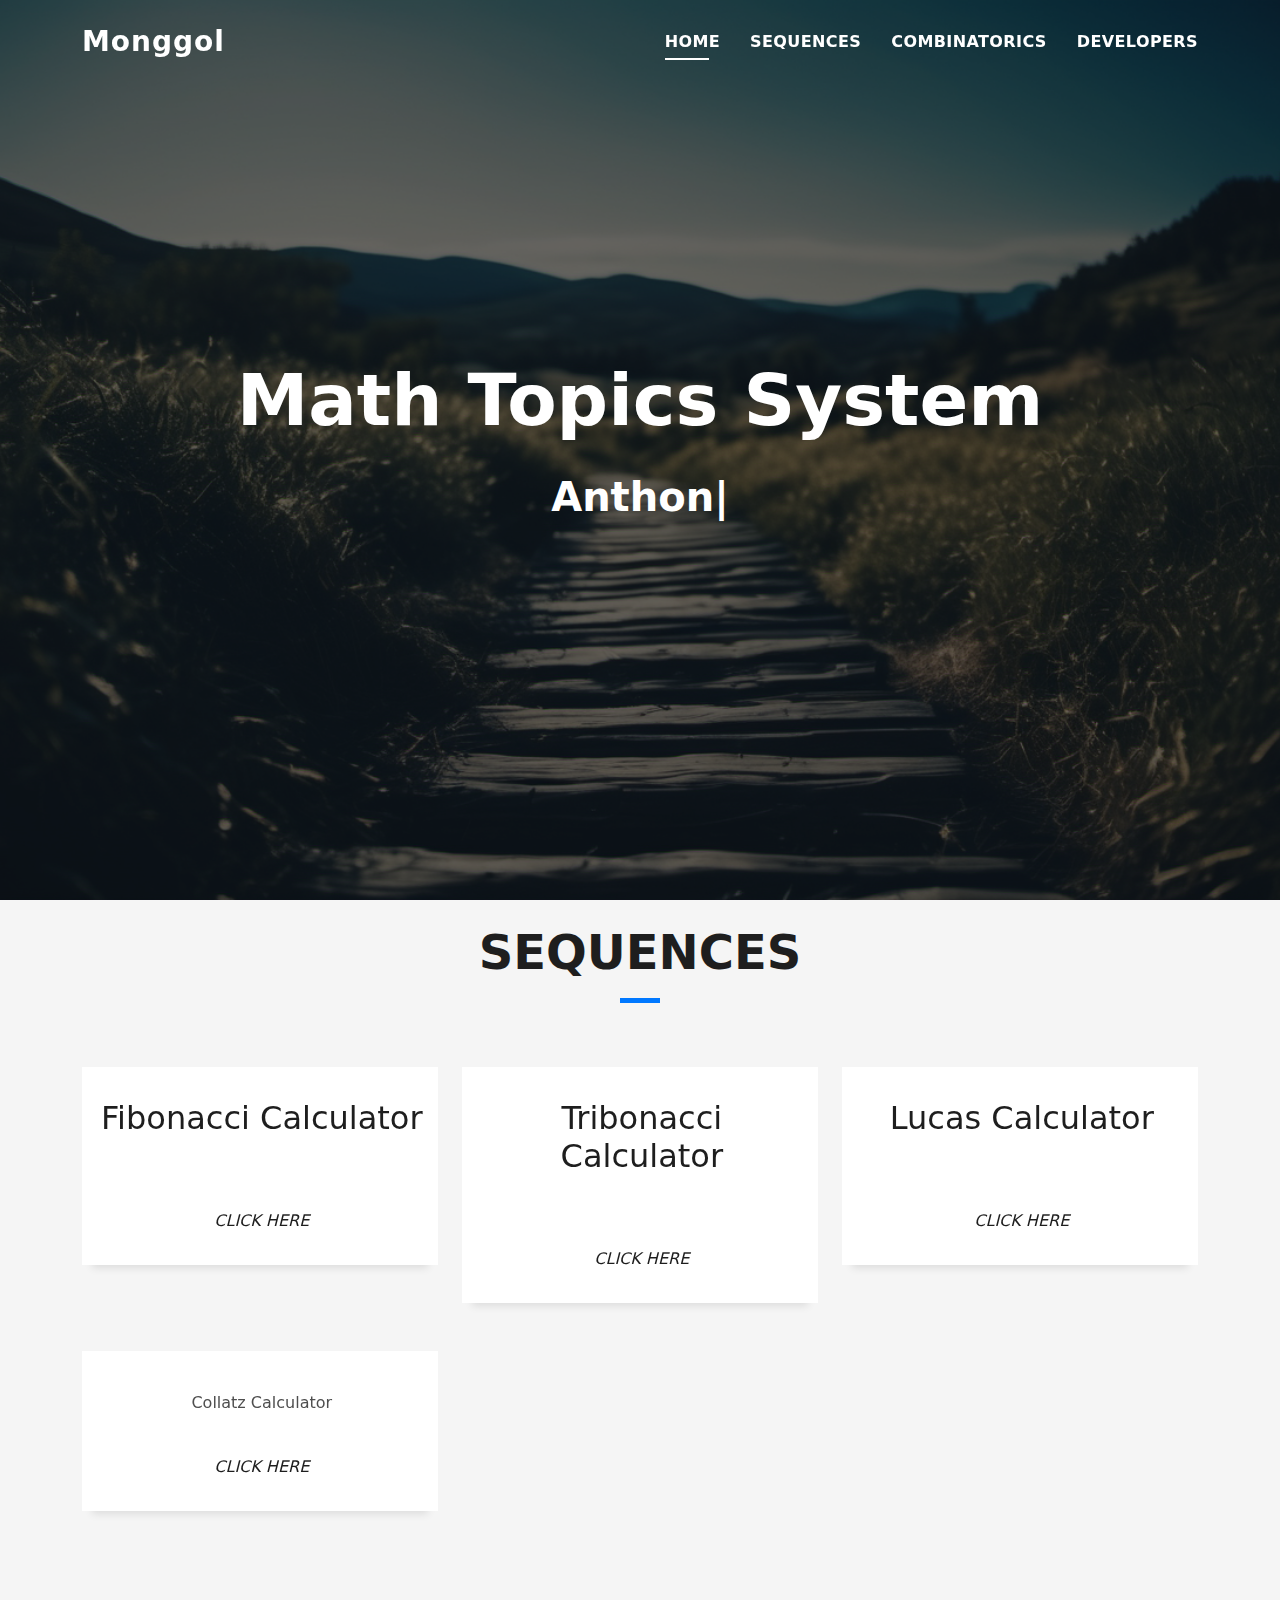
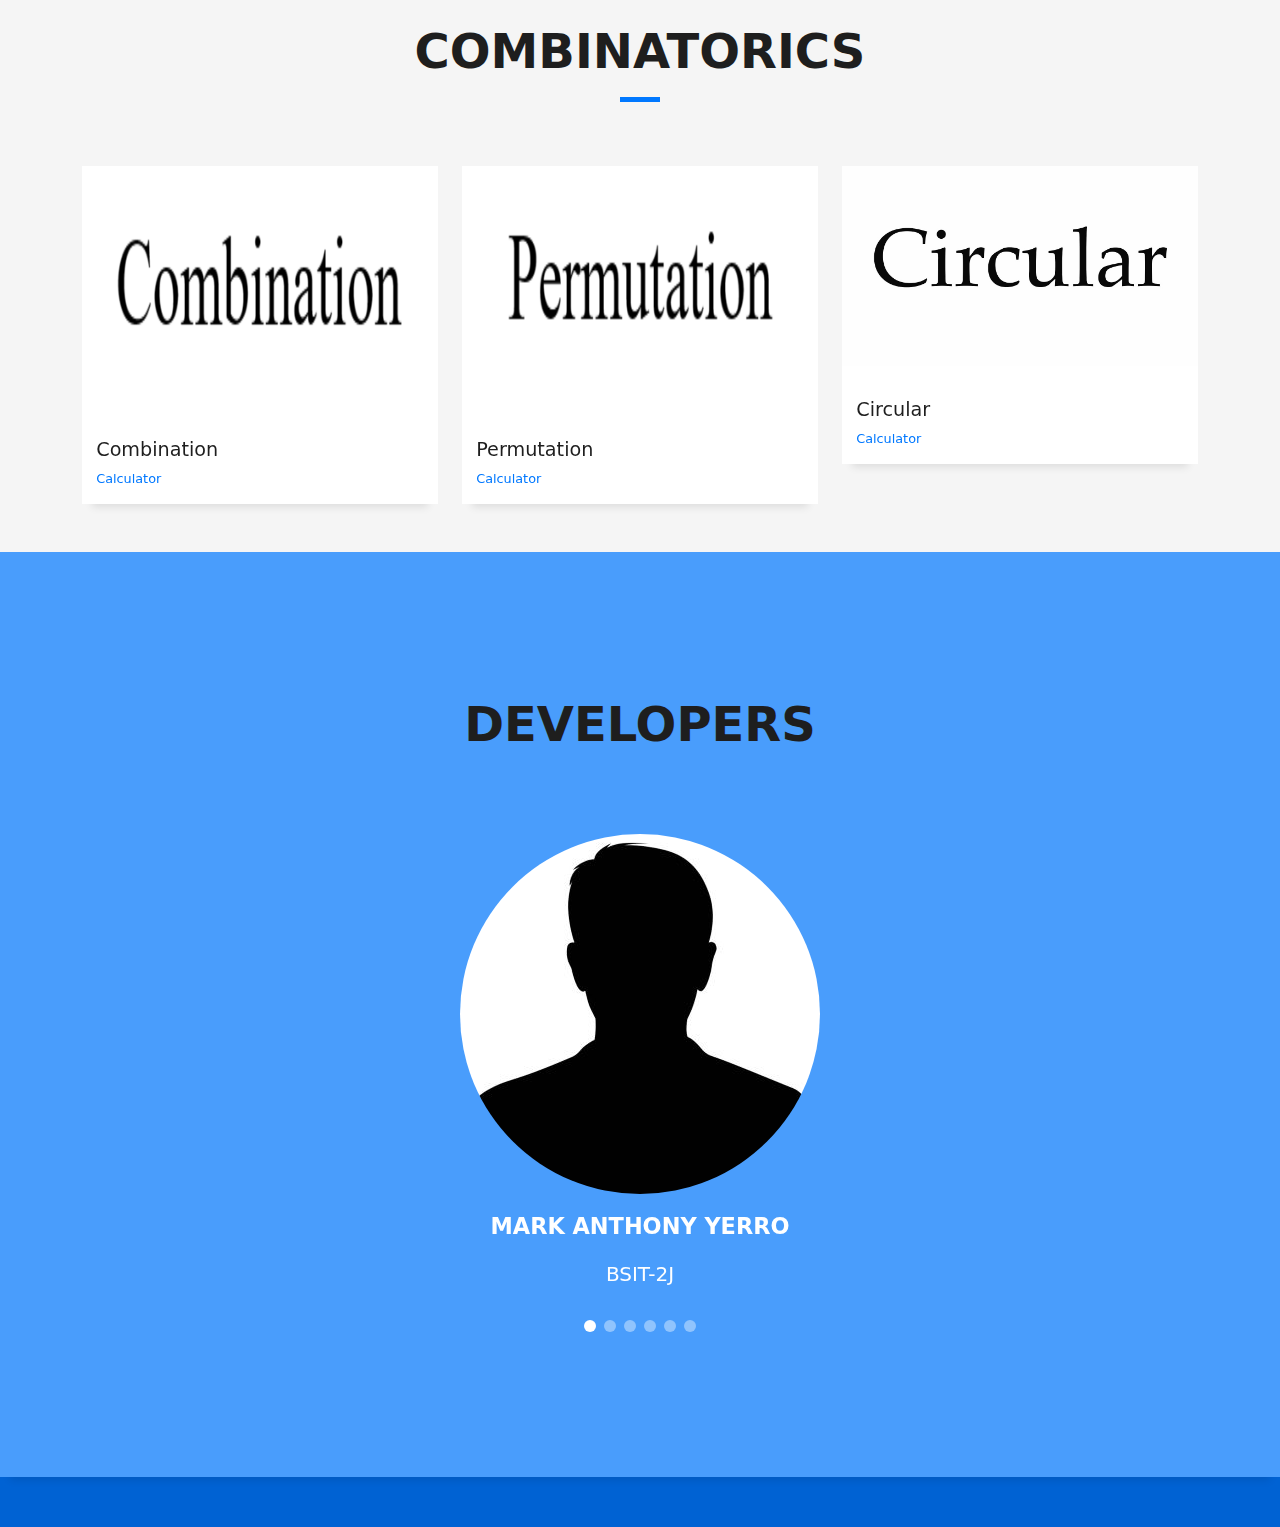
<file: index.html>
<!DOCTYPE html>
<html lang="en">

<head>
  <meta charset="utf-8">
  <meta content="width=device-width, initial-scale=1.0" name="viewport">

  <title>Math Project</title>
  <meta content="" name="description">
  <meta content="" name="keywords">

  <!-- Favicons -->
  <link href="assets/img/favicon.png" rel="icon">
  <link href="assets/img/apple-touch-icon.png" rel="apple-touch-icon">

  <!-- Vendor CSS Files -->
  <link href="assets/vendor/bootstrap/css/bootstrap.min.css" rel="stylesheet">
  <link href="assets/vendor/bootstrap-icons/bootstrap-icons.css" rel="stylesheet">
  <link href="assets/vendor/glightbox/css/glightbox.min.css" rel="stylesheet">
  <link href="assets/vendor/swiper/swiper-bundle.min.css" rel="stylesheet">

  <!-- Template Main CSS File -->
  <link href="assets/css/style.css" rel="stylesheet">

  <!-- =======================================================
  * Template Name: DevFolio
  * Updated: Nov 17 2023 with Bootstrap v5.3.2
  * Template URL: https://bootstrapmade.com/devfolio-bootstrap-portfolio-html-template/
  * Author: BootstrapMade.com
  * License: https://bootstrapmade.com/license/
  ======================================================== -->
</head>

<body>

  <!-- ======= Header ======= -->
  <header id="header" class="fixed-top">
    <div class="container d-flex align-items-center justify-content-between">

      <h1 class="logo"><a href="index.html">Monggol</a></h1>
      <!-- Uncomment below if you prefer to use an image logo -->
      <!-- <a href="index.html" class="logo"><img src="assets/img/logo.png" alt="" class="img-fluid"></a>-->

      <nav id="navbar" class="navbar">
        <ul>
          <li><a class="nav-link scrollto" href="#hero">Home</a></li>
          <li><a class="nav-link scrollto" href="#services">Sequences</a></li>
          <li><a class="nav-link scrollto" href="#work">Combinatorics</a></li>
          <li><a class="nav-link scrollto" href="#contact">Developers</a></li>
        </ul>
        <i class="bi bi-list mobile-nav-toggle"></i>
      </nav><!-- .navbar -->

    </div>
  </header><!-- End Header -->

  <!-- ======= Hero Section ======= -->
  <div id="hero" class="hero route bg-image" style="background-image: url(math/image/source.png)">
    <div class="overlay-itro"></div>
    <div class="hero-content display-table">
      <div class="table-cell">
        <div class="container">
          <!--<p class="display-6 color-d">Hello, world!</p>-->
          <h1 class="hero-title mb-4">Math Topics System</h1>
          <p class="hero-subtitle"><span class="typed" data-typed-items="Anthony, Joebeth, Lenard, Christian, Angelo, Arvin"></span></p>
          <!-- <p class="pt-3"><a class="btn btn-primary btn js-scroll px-4" href="#about" role="button">Learn More</a></p> -->
        </div>
      </div>
    </div>
  </div><!-- End Hero Section -->

  <main id="main">

    <!-- ======= Services Section ======= -->
    <section id="services" class="portfolio-mf pt-4 route">
      <div class="container">
        <div class="row">
          <div class="col-sm-12">
            <div class="title-box text-center">
              <h3 class="title-a">
                Sequences
              </h3>
              <p class="subtitle-a">
                
              </p>
              <div class="line-mf"></div>
            </div>
          </div>
        </div>
        <div class="row">
          <div class="col-md-4">
            <div class="work-box text-center ">
              <div class="work-content">
                <h2 class="s-title">Fibonacci Calculator</h2>
                <p class="s-description text-center">
                  
                  <BR></BR>
                  <a href="math/fibonacci.html" data-gallery="portfolioGallery" class="portfolio-lightbox" id="fib">
                    <div class="work-img">
                      <span><i class="img-fluid">CLICK HERE</i></span> 
                    </div>
                  </a>
                </p>
              </div>
            </div>
          </div>

          <div class="col-md-4">
            <div class="work-box text-center">
              <div class="service-ico">
              </div>
              <div class="work-content">
                <h2 class="s-title">Tribonacci Calculator</h2>
                <p class="s-description text-center">
                  
                  <BR></BR>
                  <a href="math/tribonacci.html" data-gallery="portfolioGallery" class="portfolio-lightbox" id="fib">
                    <div class="work-img">
                      <span><i class="img-fluid">CLICK HERE</i></span> 
                    </div>
                  </a>
                </p>
              </div>
            </div>
          </div>
          <div class="col-md-4">
            <div class="work-box text-center">
              <div class="service-ico">
              </div>
              <div class="work-content">
                <h2 class="s-title">Lucas Calculator</h2>
                <p class="s-description text-center">
                  
                  <BR></BR>
                  <a href="math/lucas.html" data-gallery="portfolioGallery" class="portfolio-lightbox" id="fib">
                    <div class="work-img">
                      <span><i class="img-fluid">CLICK HERE</i></span> 
                    </div>
                  </a>
                </p>
              </div>
            </div>
          </div>
          <div class="col-md-4">
            <div class="work-box text-center" >
              <div class="work-content">
                <h2 class="s-title"></h2>
                <p class="s-description text-center">
                  Collatz Calculator
                  <BR></BR>
                  <a href="math/collatz.html" data-gallery="portfolioGallery" class="portfolio-lightbox" id="fib">
                    <div class="work-img">
                      <span><i class="img-fluid">CLICK HERE</i></span> 
                    </div>
                  </a>
                </p>
              </div>
            </div>
          </div>
        </div>
      </div>
    </section><!-- End Services Section -->


    <!-- ======= Portfolio Section ======= -->
    <section id="work" class="portfolio-mf sect-pt4 route">
      <div class="container">
        <div class="row">
          <div class="col-sm-12">
            <div class="title-box text-center">
              <h3 class="title-a">
                COMBINATORICS
              </h3>
              <p class="subtitle-a">
              </p>
              <div class="line-mf"></div>
            </div>
          </div>
        </div>
        <div class="row">
          <div class="col-md-4">
            <div class="work-box">
              <a href="math/combination.html" data-gallery="portfolioGallery" class="portfolio-lightbox">
                <div class="work-img">
                  <img src="assets/img/recomb.png" alt="" style="height: 240px;" class="img-fluid">
                </div>
              </a>
              <div class="work-content">
                <div class="row">
                  <div class="col-sm-8">
                    <h2 class="w-title">Combination</h2>
                    <div class="w-more">
                      <span class="w-ctegory">Calculator</span>
                    </div>
                  </div>
                </div>
              </div>
            </div>
          </div>
          <div class="col-md-4">
            <div class="work-box">
              <a href="math/permutation.html" data-gallery="portfolioGallery" class="portfolio-lightbox">
                <div class="work-img">
                  <img src="assets/img/permutation.png" alt="" style="height: 240px;" class="img-fluid">
                </div>
              </a>
              <div class="work-content">
                <div class="row">
                  <div class="col-sm-8">
                    <h2 class="w-title">Permutation</h2>
                    <div class="w-more">
                      <span class="w-ctegory">Calculator</span>
                    </div>
                  </div>
                </div>
              </div>
            </div>
          </div>
          <div class="col-md-4">
            <div class="work-box">
              <a href="math/circular.html" data-gallery="portfolioGallery" class="portfolio-lightbox">
                <div class="work-img">
                  <img src="assets/img/circular.jpg" alt="" class="img-fluid">
                </div>
              </a>
              <div class="work-content">
                <div class="row">
                  <div class="col-sm-8">
                    <h2 class="w-title">Circular</h2>
                    <div class="w-more">
                      <span class="w-ctegory">Calculator</span>
                    </div>
                  </div>
                </div>
              </div>
            </div>
          </div>
        </div>
      </div>
    </section><!-- End Portfolio Section -->

    <!-- ======= Testimonials Section ======= -->
    <section id="contact">
    <div class="testimonials paralax-mf bg-image" style="background-image: url(assets/img/overlay-bg.jpg)">
      <div class="overlay-mf"></div>
      <div class="container">
        <div class="row">
            <div class="col-sm-12">
              <div class="title-box text-center">
                <div class="swiper-slide">
                  <div class="testimonial-box">
                    <div class="author-test">
                      <h3 class="title-a">
                        Developers
                      </h3>
                    </div>
                  </div>
                </div>
              </div>
            </div>
          </div>

            <div class="testimonials-slider swiper" data-aos="fade-up" data-aos-delay="100">
              <div class="swiper-wrapper">
                <div class="swiper-slide">
                  <div class="testimonial-box">
                    <div class="author-test">
                      <img src="assets/img/ako.jpg" alt="" class="rounded-circle b-shadow-a">
                      <span class="author">Mark Anthony Yerro</span>
                    </div>
                    <div class="content-test">
                      <p class="description lead">
                        BSIT-2J
                      </p>
                    </div>
                  </div>
                </div><!-- End testimonial item -->

                <div class="swiper-slide">
                  <div class="testimonial-box">
                    <div class="author-test">
                      <img src="assets/img/ako.jpg" alt="" class="rounded-circle b-shadow-a">
                      <span class="author">Joebeth Punongbayan</span>
                    </div>
                    <div class="content-test">
                      <p class="description lead">
                        BSIT-2J
                      </p>
                    </div>
                  </div>
                </div>
                <div class="swiper-slide">
                  <div class="testimonial-box">
                    <div class="author-test">
                      <img src="assets/img/ako.jpg" alt="" class="rounded-circle b-shadow-a">
                      <span class="author">Mark Lenard Ares</span>
                    </div>
                    <div class="content-test">
                      <p class="description lead">
                        BSIT-2J
                      </p>
                    </div>
                  </div>
                </div>
                <div class="swiper-slide">
                  <div class="testimonial-box">
                    <div class="author-test">
                      <img src="assets/img/ako.jpg" alt="" class="rounded-circle b-shadow-a">
                      <span class="author">Christian Dela Cruz</span>
                    </div>
                    <div class="content-test">
                      <p class="description lead">
                        BSIT-2J
                      </p>
                    </div>
                  </div>
                </div>
                <div class="swiper-slide">
                  <div class="testimonial-box">
                    <div class="author-test">
                      <img src="assets/img/ako.jpg" alt="" class="rounded-circle b-shadow-a">
                      <span class="author">Mark Angelo Bautista</span>
                    </div>
                    <div class="content-test">
                      <p class="description lead">
                        BSIT-2J
                      </p>
                    </div>
                  </div>
                </div>
                <div class="swiper-slide">
                  <div class="testimonial-box">
                    <div class="author-test">
                      <img src="assets/img/ako.jpg" alt="" class="rounded-circle b-shadow-a">
                      <span class="author">Arvin John Antonio</span>
                    </div>
                    <div class="content-test">
                      <p class="description lead">
                        BSIT-2J
                      </p>
                    </div>
                  </div>
                </div>
              </div>
              <div class="swiper-pagination"></div>
            </div>
          </div>
        </div>
      </div>
    </div>
    </section><!-- End Testimonials Section -->
  </main><!-- End #main --> 

  <!-- ======= Footer ======= -->
  <footer>
  </footer><!-- End  Footer -->

  <div id="preloader"></div>
  <a href="index.html" class="back-to-top d-flex align-items-center justify-content-center"><i class="bi bi-arrow-up-short"></i></a>

  <!-- Vendor JS Files -->
  <script src="assets/vendor/purecounter/purecounter_vanilla.js"></script>
  <script src="assets/vendor/bootstrap/js/bootstrap.bundle.min.js"></script>
  <script src="assets/vendor/glightbox/js/glightbox.min.js"></script>
  <script src="assets/vendor/swiper/swiper-bundle.min.js"></script>
  <script src="assets/vendor/typed.js/typed.umd.js"></script>
  <script src="assets/vendor/php-email-form/validate.js"></script>

  <!-- Template Main JS File -->
  <script src="assets/js/main.js"></script>

</body>

</html>
</file>
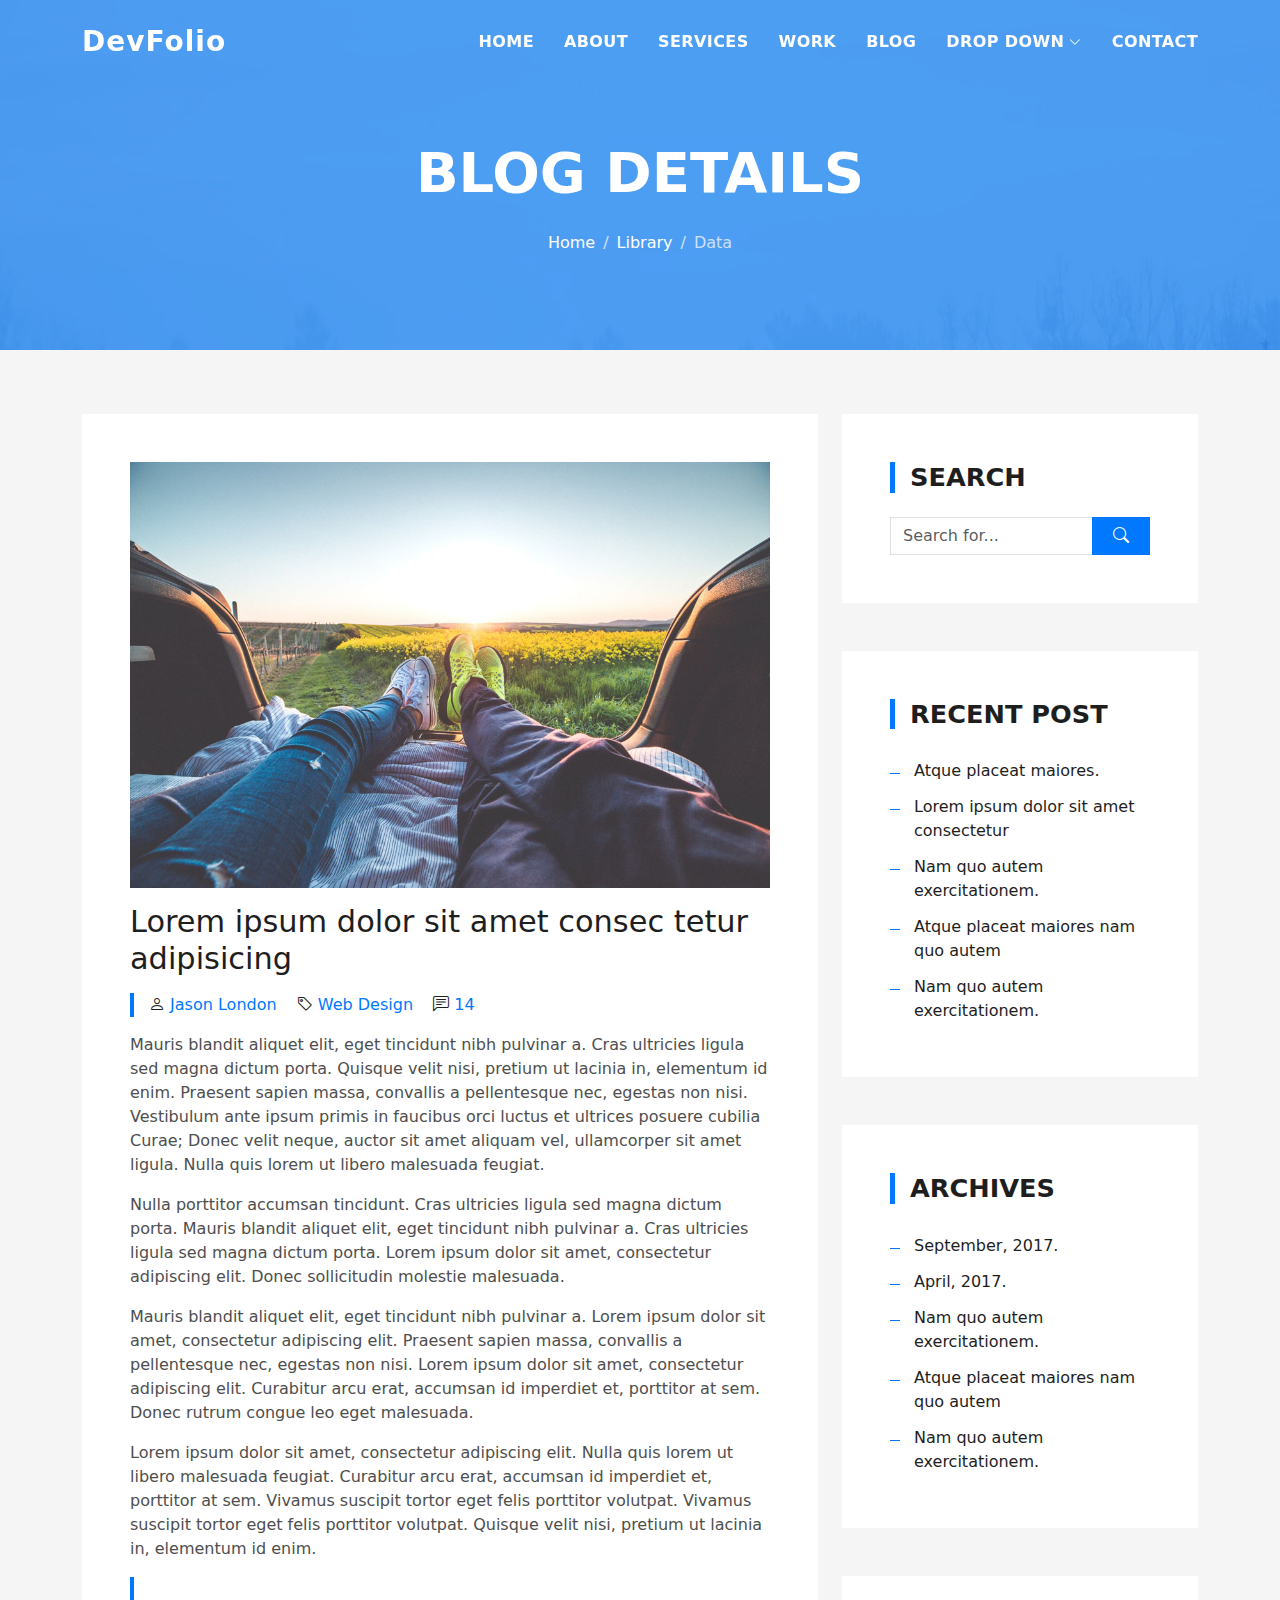
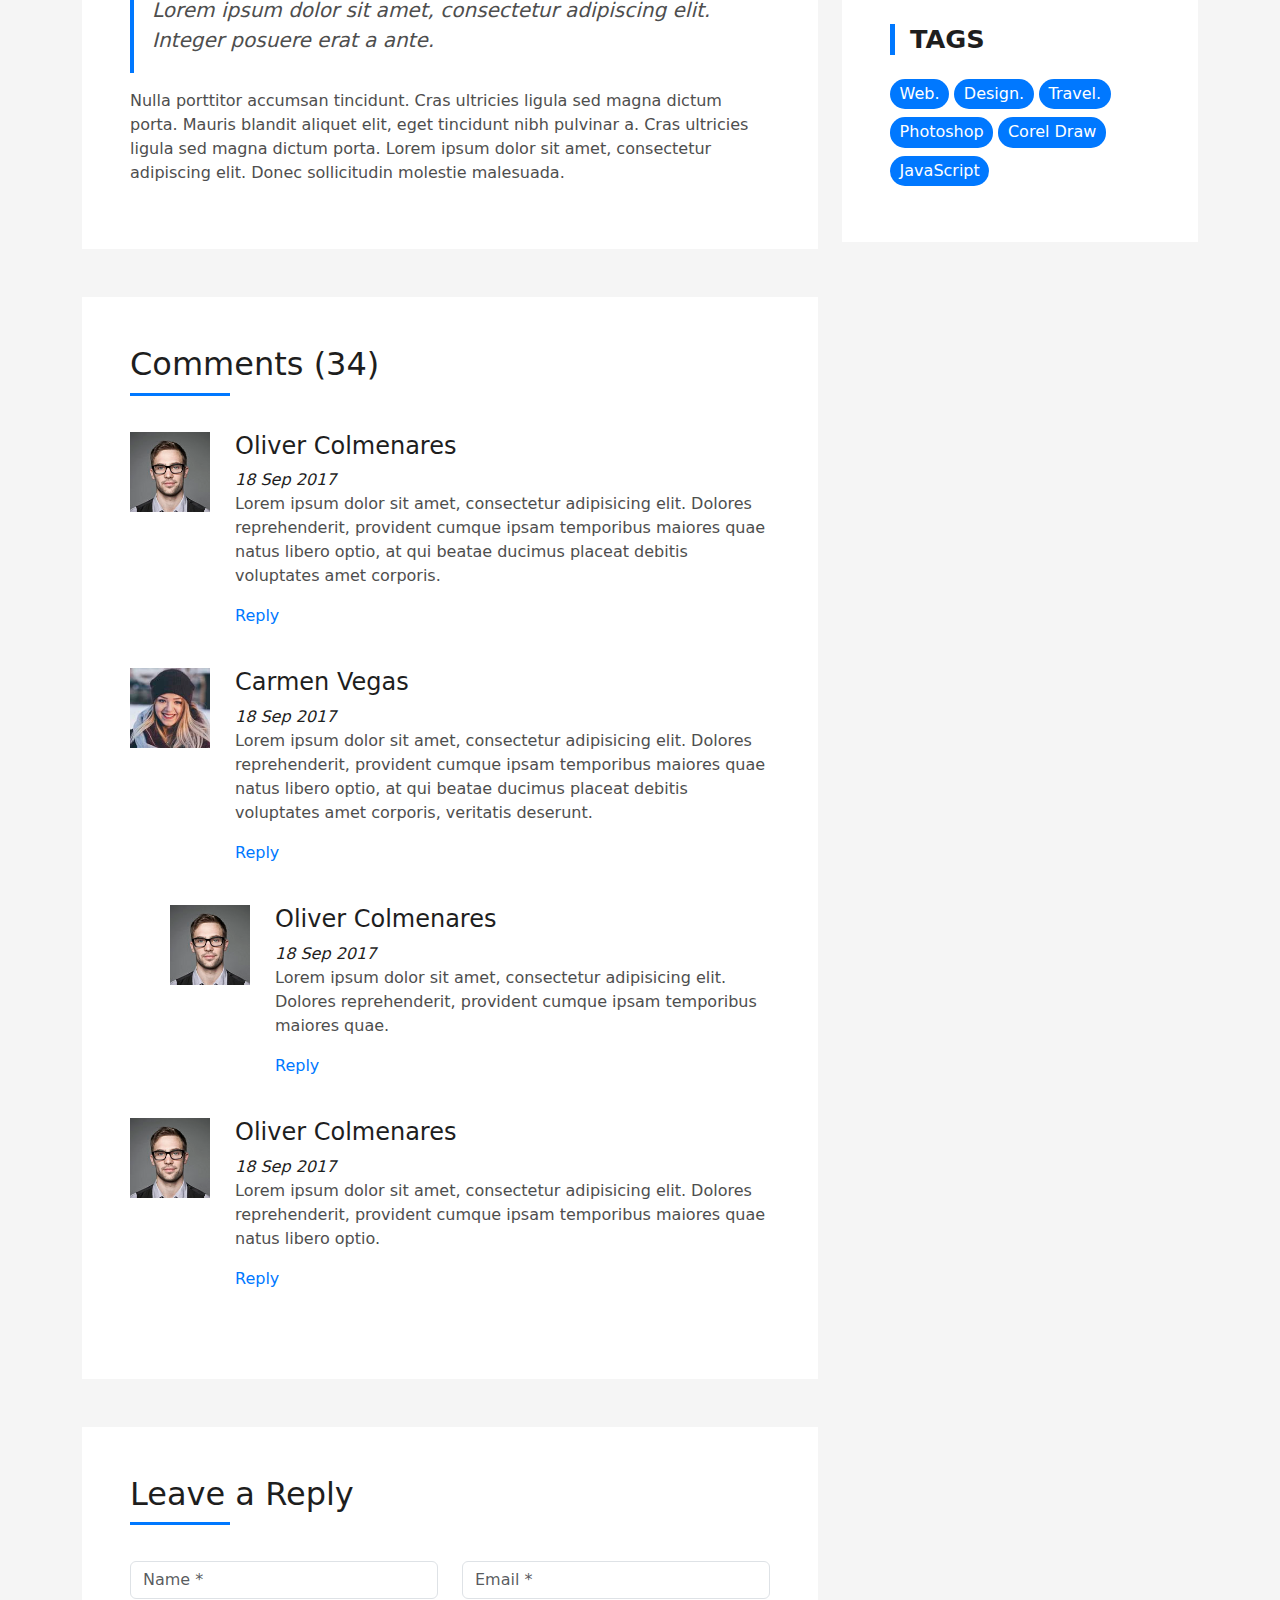
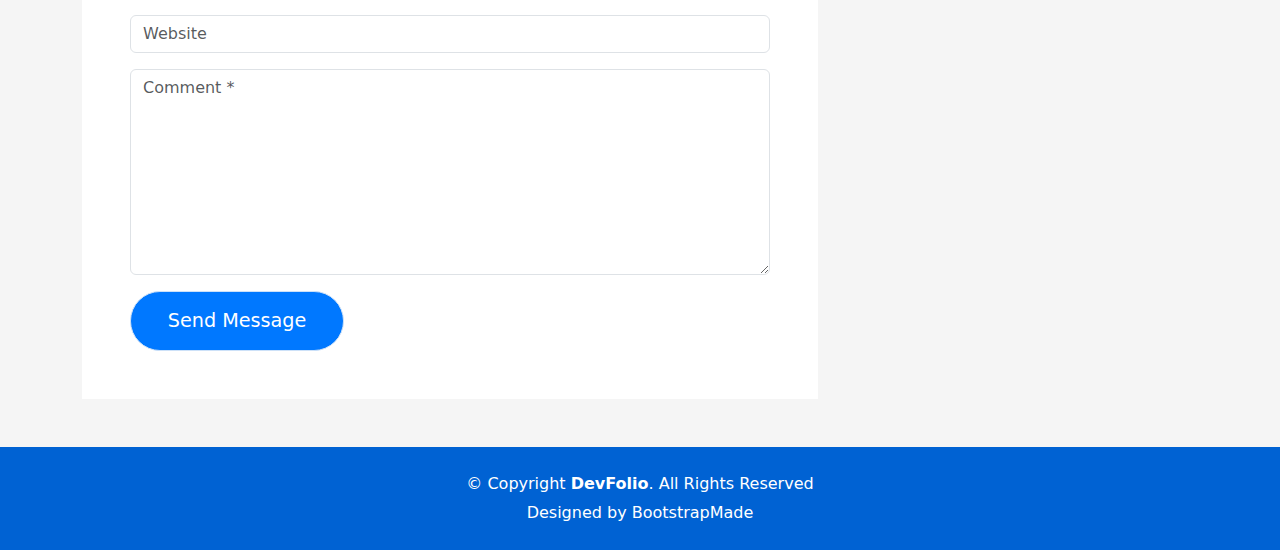
<file: blog-single.html>
<!DOCTYPE html>
<html lang="en">

<head>
  <meta charset="utf-8">
  <meta content="width=device-width, initial-scale=1.0" name="viewport">

  <title>DevFolio Bootstrap Portfolio Template - Blog Single</title>
  <meta content="" name="description">
  <meta content="" name="keywords">

  <!-- Favicons -->
  <link href="assets/img/favicon.png" rel="icon">
  <link href="assets/img/apple-touch-icon.png" rel="apple-touch-icon">

  <!-- Vendor CSS Files -->
  <link href="assets/vendor/bootstrap/css/bootstrap.min.css" rel="stylesheet">
  <link href="assets/vendor/bootstrap-icons/bootstrap-icons.css" rel="stylesheet">
  <link href="assets/vendor/glightbox/css/glightbox.min.css" rel="stylesheet">
  <link href="assets/vendor/swiper/swiper-bundle.min.css" rel="stylesheet">

  <!-- Template Main CSS File -->
  <link href="assets/css/style.css" rel="stylesheet">

  <!-- =======================================================
  * Template Name: DevFolio
  * Updated: Nov 17 2023 with Bootstrap v5.3.2
  * Template URL: https://bootstrapmade.com/devfolio-bootstrap-portfolio-html-template/
  * Author: BootstrapMade.com
  * License: https://bootstrapmade.com/license/
  ======================================================== -->
</head>

<body>

  <!-- ======= Header ======= -->
  <header id="header" class="fixed-top">
    <div class="container d-flex align-items-center justify-content-between">

      <h1 class="logo"><a href="index.html">DevFolio</a></h1>
      <!-- Uncomment below if you prefer to use an image logo -->
      <!-- <a href="index.html" class="logo"><img src="assets/img/logo.png" alt="" class="img-fluid"></a>-->

      <nav id="navbar" class="navbar">
        <ul>
          <li><a class="nav-link scrollto " href="#hero">Home</a></li>
          <li><a class="nav-link scrollto" href="#about">About</a></li>
          <li><a class="nav-link scrollto" href="#services">Services</a></li>
          <li><a class="nav-link scrollto " href="#work">Work</a></li>
          <li><a class="nav-link scrollto " href="#blog">Blog</a></li>
          <li class="dropdown"><a href="#"><span>Drop Down</span> <i class="bi bi-chevron-down"></i></a>
            <ul>
              <li><a href="#">Drop Down 1</a></li>
              <li class="dropdown"><a href="#"><span>Deep Drop Down</span> <i class="bi bi-chevron-right"></i></a>
                <ul>
                  <li><a href="#">Deep Drop Down 1</a></li>
                  <li><a href="#">Deep Drop Down 2</a></li>
                  <li><a href="#">Deep Drop Down 3</a></li>
                  <li><a href="#">Deep Drop Down 4</a></li>
                  <li><a href="#">Deep Drop Down 5</a></li>
                </ul>
              </li>
              <li><a href="#">Drop Down 2</a></li>
              <li><a href="#">Drop Down 3</a></li>
              <li><a href="#">Drop Down 4</a></li>
            </ul>
          </li>
          <li><a class="nav-link scrollto" href="#contact">Contact</a></li>
        </ul>
        <i class="bi bi-list mobile-nav-toggle"></i>
      </nav><!-- .navbar -->

    </div>
  </header><!-- End Header -->

  <div class="hero hero-single route bg-image" style="background-image: url(assets/img/overlay-bg.jpg)">
    <div class="overlay-mf"></div>
    <div class="hero-content display-table">
      <div class="table-cell">
        <div class="container">
          <h2 class="hero-title mb-4">Blog Details</h2>
          <ol class="breadcrumb d-flex justify-content-center">
            <li class="breadcrumb-item">
              <a href="#">Home</a>
            </li>
            <li class="breadcrumb-item">
              <a href="#">Library</a>
            </li>
            <li class="breadcrumb-item active">Data</li>
          </ol>
        </div>
      </div>
    </div>
  </div>

  <main id="main">

    <!-- ======= Blog Single Section ======= -->
    <section class="blog-wrapper sect-pt4" id="blog">
      <div class="container">
        <div class="row">
          <div class="col-md-8">
            <div class="post-box">
              <div class="post-thumb">
                <img src="assets/img/post-1.jpg" class="img-fluid" alt="">
              </div>
              <div class="post-meta">
                <h1 class="article-title">Lorem ipsum dolor sit amet consec tetur adipisicing</h1>
                <ul>
                  <li>
                    <span class="bi bi-person"></span>
                    <a href="#">Jason London</a>
                  </li>
                  <li>
                    <span class="bi bi-tag"></span>
                    <a href="#">Web Design</a>
                  </li>
                  <li>
                    <span class="bi bi-chat-left-text"></span>
                    <a href="#">14</a>
                  </li>
                </ul>
              </div>
              <div class="article-content">
                <p>
                  Mauris blandit aliquet elit, eget tincidunt nibh pulvinar a. Cras ultricies ligula sed magna dictum
                  porta. Quisque velit
                  nisi, pretium ut lacinia in, elementum id enim. Praesent sapien massa, convallis a pellentesque
                  nec, egestas non nisi. Vestibulum ante ipsum primis in faucibus orci luctus et ultrices posuere
                  cubilia Curae; Donec velit neque, auctor sit amet aliquam vel, ullamcorper sit amet ligula.
                  Nulla quis lorem ut libero malesuada feugiat.
                </p>
                <p>
                  Nulla porttitor accumsan tincidunt. Cras ultricies ligula sed magna dictum porta. Mauris blandit
                  aliquet elit, eget tincidunt
                  nibh pulvinar a. Cras ultricies ligula sed magna dictum porta. Lorem ipsum dolor sit amet,
                  consectetur adipiscing elit. Donec sollicitudin molestie malesuada.
                </p>
                <p>
                  Mauris blandit aliquet elit, eget tincidunt nibh pulvinar a. Lorem ipsum dolor sit amet, consectetur
                  adipiscing elit. Praesent
                  sapien massa, convallis a pellentesque nec, egestas non nisi. Lorem ipsum dolor sit amet,
                  consectetur adipiscing elit. Curabitur arcu erat, accumsan id imperdiet et, porttitor at
                  sem. Donec rutrum congue leo eget malesuada.
                </p>
                <p>
                  Lorem ipsum dolor sit amet, consectetur adipiscing elit. Nulla quis lorem ut libero malesuada feugiat.
                  Curabitur arcu erat,
                  accumsan id imperdiet et, porttitor at sem. Vivamus suscipit tortor eget felis porttitor
                  volutpat. Vivamus suscipit tortor eget felis porttitor volutpat. Quisque velit nisi, pretium
                  ut lacinia in, elementum id enim.
                </p>
                <blockquote class="blockquote">
                  <p class="mb-0">Lorem ipsum dolor sit amet, consectetur adipiscing elit. Integer posuere erat a ante.</p>
                </blockquote>
                <p>
                  Nulla porttitor accumsan tincidunt. Cras ultricies ligula sed magna dictum porta. Mauris blandit
                  aliquet elit, eget tincidunt
                  nibh pulvinar a. Cras ultricies ligula sed magna dictum porta. Lorem ipsum dolor sit amet,
                  consectetur adipiscing elit. Donec sollicitudin molestie malesuada.
                </p>
              </div>
            </div>
            <div class="box-comments">
              <div class="title-box-2">
                <h4 class="title-comments title-left">Comments (34)</h4>
              </div>
              <ul class="list-comments">
                <li>
                  <div class="comment-avatar">
                    <img src="assets/img/testimonial-2.jpg" alt="">
                  </div>
                  <div class="comment-details">
                    <h4 class="comment-author">Oliver Colmenares</h4>
                    <span>18 Sep 2017</span>
                    <p>
                      Lorem ipsum dolor sit amet, consectetur adipisicing elit. Dolores reprehenderit, provident cumque
                      ipsam temporibus maiores
                      quae natus libero optio, at qui beatae ducimus placeat debitis voluptates amet corporis.
                    </p>
                    <a href="3">Reply</a>
                  </div>
                </li>
                <li>
                  <div class="comment-avatar">
                    <img src="assets/img/testimonial-4.jpg" alt="">
                  </div>
                  <div class="comment-details">
                    <h4 class="comment-author">Carmen Vegas</h4>
                    <span>18 Sep 2017</span>
                    <p>
                      Lorem ipsum dolor sit amet, consectetur adipisicing elit. Dolores reprehenderit, provident cumque
                      ipsam temporibus maiores
                      quae natus libero optio, at qui beatae ducimus placeat debitis voluptates amet corporis,
                      veritatis deserunt.
                    </p>
                    <a href="3">Reply</a>
                  </div>
                </li>
                <li class="comment-children">
                  <div class="comment-avatar">
                    <img src="assets/img/testimonial-2.jpg" alt="">
                  </div>
                  <div class="comment-details">
                    <h4 class="comment-author">Oliver Colmenares</h4>
                    <span>18 Sep 2017</span>
                    <p>
                      Lorem ipsum dolor sit amet, consectetur adipisicing elit. Dolores reprehenderit, provident cumque
                      ipsam temporibus maiores
                      quae.
                    </p>
                    <a href="3">Reply</a>
                  </div>
                </li>
                <li>
                  <div class="comment-avatar">
                    <img src="assets/img/testimonial-2.jpg" alt="">
                  </div>
                  <div class="comment-details">
                    <h4 class="comment-author">Oliver Colmenares</h4>
                    <span>18 Sep 2017</span>
                    <p>
                      Lorem ipsum dolor sit amet, consectetur adipisicing elit. Dolores reprehenderit, provident cumque
                      ipsam temporibus maiores
                      quae natus libero optio.
                    </p>
                    <a href="3">Reply</a>
                  </div>
                </li>
              </ul>
            </div>
            <div class="form-comments">
              <div class="title-box-2">
                <h3 class="title-left">
                  Leave a Reply
                </h3>
              </div>
              <form class="form-mf">
                <div class="row">
                  <div class="col-md-6 mb-3">
                    <div class="form-group">
                      <input type="text" class="form-control input-mf" id="inputName" placeholder="Name *" required>
                    </div>
                  </div>
                  <div class="col-md-6 mb-3">
                    <div class="form-group">
                      <input type="email" class="form-control input-mf" id="inputEmail1" placeholder="Email *" required>
                    </div>
                  </div>
                  <div class="col-md-12 mb-3">
                    <div class="form-group">
                      <input type="url" class="form-control input-mf" id="inputUrl" placeholder="Website">
                    </div>
                  </div>
                  <div class="col-md-12 mb-3">
                    <div class="form-group">
                      <textarea id="textMessage" class="form-control input-mf" placeholder="Comment *" name="message" cols="45" rows="8" required></textarea>
                    </div>
                  </div>
                  <div class="col-md-12">
                    <button type="submit" class="button button-a button-big button-rouded">Send Message</button>
                  </div>
                </div>
              </form>
            </div>
          </div>
          <div class="col-md-4">
            <div class="widget-sidebar sidebar-search">
              <h5 class="sidebar-title">Search</h5>
              <div class="sidebar-content">
                <form>
                  <div class="input-group">
                    <input type="text" class="form-control" placeholder="Search for..." aria-label="Search for...">
                    <span class="input-group-btn">
                      <button class="btn btn-secondary btn-search" type="button">
                        <span class="bi bi-search"></span>
                      </button>
                    </span>
                  </div>
                </form>
              </div>
            </div>
            <div class="widget-sidebar">
              <h5 class="sidebar-title">Recent Post</h5>
              <div class="sidebar-content">
                <ul class="list-sidebar">
                  <li>
                    <a href="#">Atque placeat maiores.</a>
                  </li>
                  <li>
                    <a href="#">Lorem ipsum dolor sit amet consectetur</a>
                  </li>
                  <li>
                    <a href="#">Nam quo autem exercitationem.</a>
                  </li>
                  <li>
                    <a href="#">Atque placeat maiores nam quo autem</a>
                  </li>
                  <li>
                    <a href="#">Nam quo autem exercitationem.</a>
                  </li>
                </ul>
              </div>
            </div>
            <div class="widget-sidebar">
              <h5 class="sidebar-title">Archives</h5>
              <div class="sidebar-content">
                <ul class="list-sidebar">
                  <li>
                    <a href="#">September, 2017.</a>
                  </li>
                  <li>
                    <a href="#">April, 2017.</a>
                  </li>
                  <li>
                    <a href="#">Nam quo autem exercitationem.</a>
                  </li>
                  <li>
                    <a href="#">Atque placeat maiores nam quo autem</a>
                  </li>
                  <li>
                    <a href="#">Nam quo autem exercitationem.</a>
                  </li>
                </ul>
              </div>
            </div>
            <div class="widget-sidebar widget-tags">
              <h5 class="sidebar-title">Tags</h5>
              <div class="sidebar-content">
                <ul>
                  <li>
                    <a href="#">Web.</a>
                  </li>
                  <li>
                    <a href="#">Design.</a>
                  </li>
                  <li>
                    <a href="#">Travel.</a>
                  </li>
                  <li>
                    <a href="#">Photoshop</a>
                  </li>
                  <li>
                    <a href="#">Corel Draw</a>
                  </li>
                  <li>
                    <a href="#">JavaScript</a>
                  </li>
                </ul>
              </div>
            </div>
          </div>
        </div>
      </div>
    </section><!-- End Blog Single Section -->

  </main><!-- End #main -->

  <!-- ======= Footer ======= -->
  <footer>
    <div class="container">
      <div class="row">
        <div class="col-sm-12">
          <div class="copyright-box">
            <p class="copyright">&copy; Copyright <strong>DevFolio</strong>. All Rights Reserved</p>
            <div class="credits">
              <!--
              All the links in the footer should remain intact.
              You can delete the links only if you purchased the pro version.
              Licensing information: https://bootstrapmade.com/license/
              Purchase the pro version with working PHP/AJAX contact form: https://bootstrapmade.com/buy/?theme=DevFolio
            -->
              Designed by <a href="https://bootstrapmade.com/">BootstrapMade</a>
            </div>
          </div>
        </div>
      </div>
    </div>
  </footer><!-- End  Footer -->

  <div id="preloader"></div>
  <a href="#" class="back-to-top d-flex align-items-center justify-content-center"><i class="bi bi-arrow-up-short"></i></a>

  <!-- Vendor JS Files -->
  <script src="assets/vendor/purecounter/purecounter_vanilla.js"></script>
  <script src="assets/vendor/bootstrap/js/bootstrap.bundle.min.js"></script>
  <script src="assets/vendor/glightbox/js/glightbox.min.js"></script>
  <script src="assets/vendor/swiper/swiper-bundle.min.js"></script>
  <script src="assets/vendor/typed.js/typed.umd.js"></script>
  <script src="assets/vendor/php-email-form/validate.js"></script>

  <!-- Template Main JS File -->
  <script src="assets/js/main.js"></script>

</body>

</html>
</file>
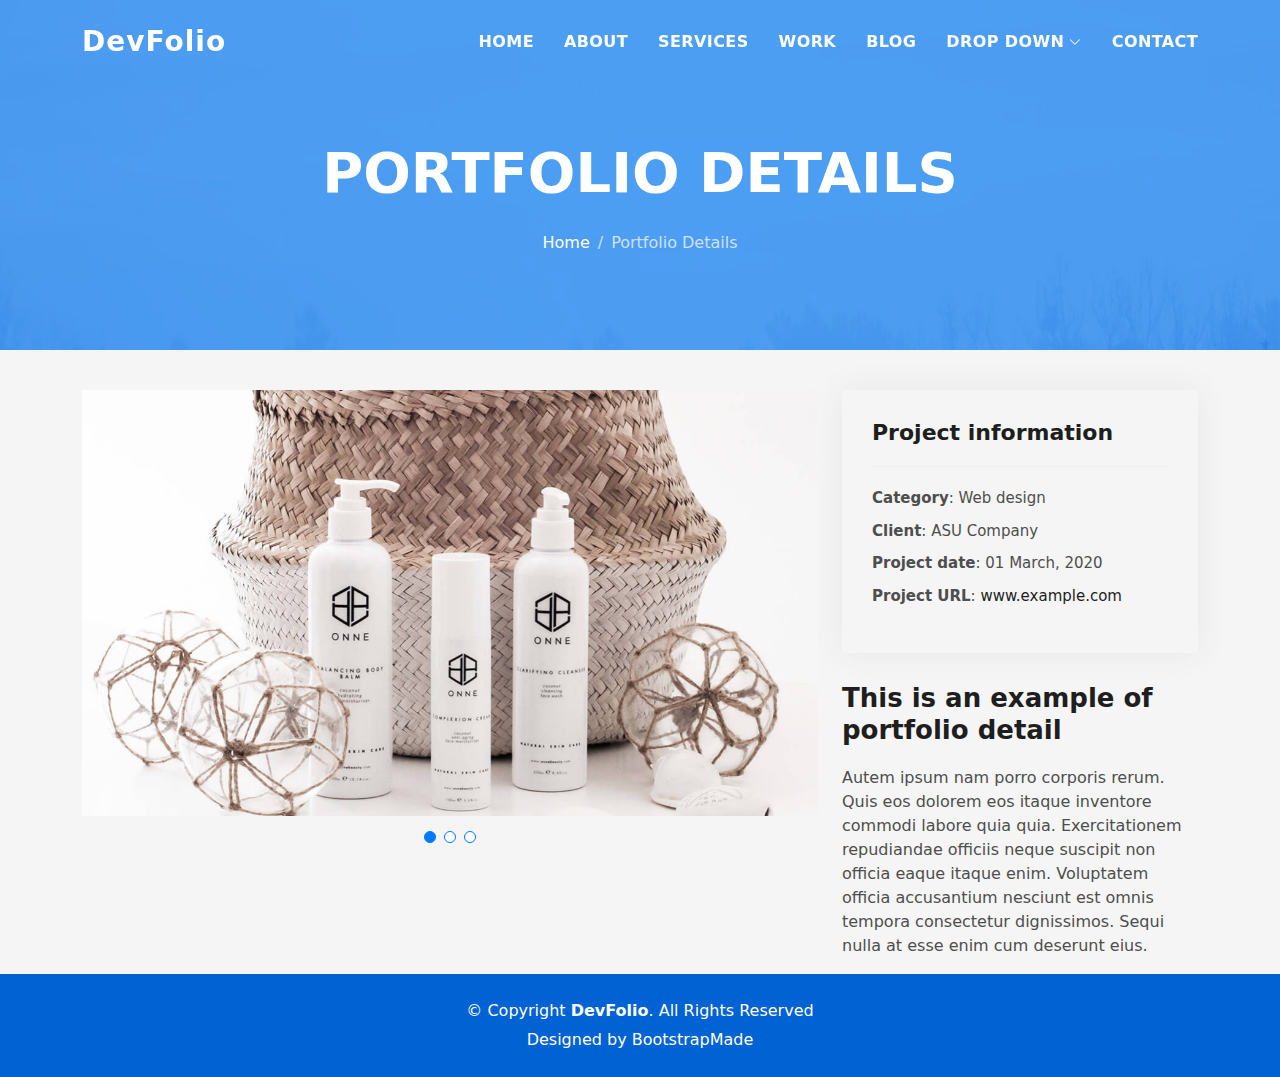
<file: portfolio-details.html>
<!DOCTYPE html>
<html lang="en">

<head>
  <meta charset="utf-8">
  <meta content="width=device-width, initial-scale=1.0" name="viewport">

  <title>DevFolio Bootstrap Portfolio Template - Portfolio Details</title>
  <meta content="" name="description">
  <meta content="" name="keywords">

  <link href="assets/img/favicon.png" rel="icon">
  <link href="assets/img/apple-touch-icon.png" rel="apple-touch-icon">

  <link href="assets/vendor/bootstrap/css/bootstrap.min.css" rel="stylesheet">
  <link href="assets/vendor/bootstrap-icons/bootstrap-icons.css" rel="stylesheet">
  <link href="assets/vendor/glightbox/css/glightbox.min.css" rel="stylesheet">
  <link href="assets/vendor/swiper/swiper-bundle.min.css" rel="stylesheet">

  <link href="assets/css/style.css" rel="stylesheet">
</head>

<body>

  <header id="header" class="fixed-top">
    <div class="container d-flex align-items-center justify-content-between">

      <h1 class="logo"><a href="index.html">DevFolio</a></h1>

      <nav id="navbar" class="navbar">
        <ul>
          <li><a class="nav-link scrollto " href="#hero">Home</a></li>
          <li><a class="nav-link scrollto" href="#about">About</a></li>
          <li><a class="nav-link scrollto" href="#services">Services</a></li>
          <li><a class="nav-link scrollto " href="#work">Work</a></li>
          <li><a class="nav-link scrollto " href="#blog">Blog</a></li>
          <li class="dropdown"><a href="#"><span>Drop Down</span> <i class="bi bi-chevron-down"></i></a>
            <ul>
              <li><a href="#">Drop Down 1</a></li>
              <li class="dropdown"><a href="#"><span>Deep Drop Down</span> <i class="bi bi-chevron-right"></i></a>
                <ul>
                  <li><a href="#">Deep Drop Down 1</a></li>
                  <li><a href="#">Deep Drop Down 2</a></li>
                  <li><a href="#">Deep Drop Down 3</a></li>
                  <li><a href="#">Deep Drop Down 4</a></li>
                  <li><a href="#">Deep Drop Down 5</a></li>
                </ul>
              </li>
              <li><a href="#">Drop Down 2</a></li>
              <li><a href="#">Drop Down 3</a></li>
              <li><a href="#">Drop Down 4</a></li>
            </ul>
          </li>
          <li><a class="nav-link scrollto" href="#contact">Contact</a></li>
        </ul>
        <i class="bi bi-list mobile-nav-toggle"></i>
      </nav>

    </div>
  </header>

  <div class="hero hero-single route bg-image" style="background-image: url(assets/img/overlay-bg.jpg)">
    <div class="overlay-mf"></div>
    <div class="hero-content display-table">
      <div class="table-cell">
        <div class="container">
          <h2 class="hero-title mb-4">Portfolio Details</h2>
          <ol class="breadcrumb d-flex justify-content-center">
            <li class="breadcrumb-item">
              <a href="#">Home</a>
            </li>
            <li class="breadcrumb-item active">Portfolio Details</li>
          </ol>
        </div>
      </div>
    </div>
  </div>

  <main id="main">

    <section id="portfolio-details" class="portfolio-details">
      <div class="container">

        <div class="row gy-4">

          <div class="col-lg-8">
            <div class="portfolio-details-slider swiper">
              <div class="swiper-wrapper align-items-center">

                <div class="swiper-slide">
                  <img src="assets/img/portfolio-details-1.jpg" alt="">
                </div>

                <div class="swiper-slide">
                  <img src="assets/img/portfolio-details-2.jpg" alt="">
                </div>

                <div class="swiper-slide">
                  <img src="assets/img/portfolio-details-3.jpg" alt="">
                </div>

              </div>
              <div class="swiper-pagination"></div>
            </div>
          </div>

          <div class="col-lg-4">
            <div class="portfolio-info">
              <h3>Project information</h3>
              <ul>
                <li><strong>Category</strong>: Web design</li>
                <li><strong>Client</strong>: ASU Company</li>
                <li><strong>Project date</strong>: 01 March, 2020</li>
                <li><strong>Project URL</strong>: <a href="#">www.example.com</a></li>
              </ul>
            </div>
            <div class="portfolio-description">
              <h2>This is an example of portfolio detail</h2>
              <p>
                Autem ipsum nam porro corporis rerum. Quis eos dolorem eos itaque inventore commodi labore quia quia. Exercitationem repudiandae officiis neque suscipit non officia eaque itaque enim. Voluptatem officia accusantium nesciunt est omnis tempora consectetur dignissimos. Sequi nulla at esse enim cum deserunt eius.
              </p>
            </div>
          </div>

        </div>

      </div>
    </section>
  </main>


  <footer>
    <div class="container">
      <div class="row">
        <div class="col-sm-12">
          <div class="copyright-box">
            <p class="copyright">&copy; Copyright <strong>DevFolio</strong>. All Rights Reserved</p>
            <div class="credits">


              Designed by <a href="https://bootstrapmade.com/">BootstrapMade</a>
            </div>
          </div>
        </div>
      </div>
    </div>
  </footer>

  <div id="preloader"></div>
  <a href="#" class="back-to-top d-flex align-items-center justify-content-center"><i class="bi bi-arrow-up-short"></i></a>


  <script src="assets/vendor/purecounter/purecounter_vanilla.js"></script>
  <script src="assets/vendor/bootstrap/js/bootstrap.bundle.min.js"></script>
  <script src="assets/vendor/glightbox/js/glightbox.min.js"></script>
  <script src="assets/vendor/swiper/swiper-bundle.min.js"></script>
  <script src="assets/vendor/typed.js/typed.umd.js"></script>
  <script src="assets/vendor/php-email-form/validate.js"></script>

  <script src="assets/js/main.js"></script>

</body>

</html>
</file>
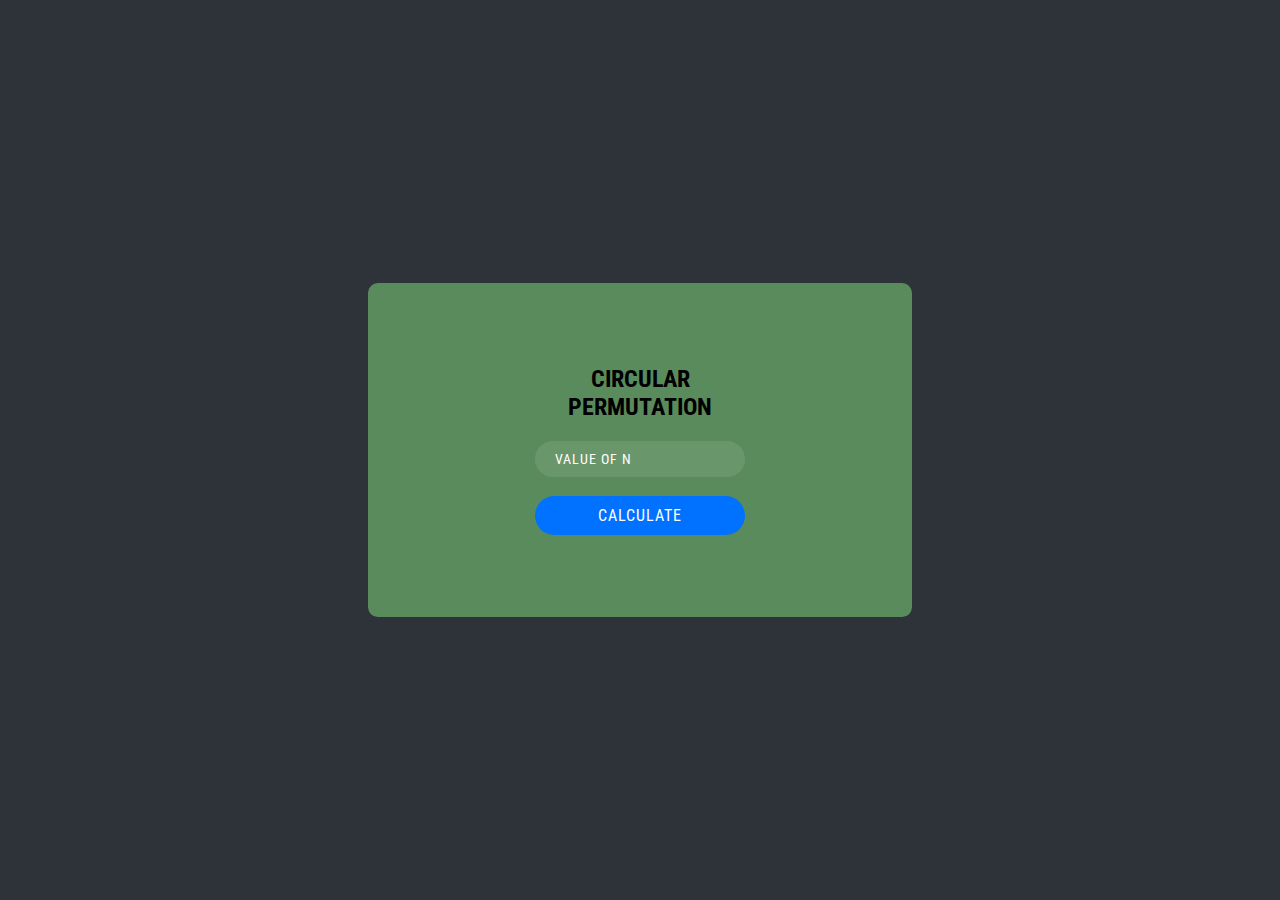
<file: math/circular.html>
<!DOCTYPE html>
<html>
<head>
    <title>Circular Permutation</title>
    <link rel="stylesheet" href="style.css">
    <script>
        function factorial(n) {
            return (n != 1) ? n * factorial(n - 1) : 1;
        }

        function calculateCircularPermutation() {
            var n = document.getElementById('n').value;
            if (n < 1 || isNaN(n)) {
                alert("Please enter a positive integer.");
                return;
            }
            var result = factorial(n-1);
            document.getElementById('result').innerHTML = "Result: " + result;
            var solution = "Solution: <br>";
            solution += "(n-1)! = (" + n + "-1)! = " + factorial(n-1);
            document.getElementById('solution').innerHTML = solution;
        }
    </script>
</head>
<body>
    <section>
        <div class="container">
            <div class="calculator">
                <h2>Circular Permutation</h2>
                <form>
                    <input type="number" placeholder="Value of n" id="n" name="n"><br>
                    <input type="button" value="Calculate" onclick="calculateCircularPermutation()">
                <p id="result"></p>
                <p id="solution"></p>
            </form>
            </div>
        </div>
    </section>
    
</body>
</html>
</file>
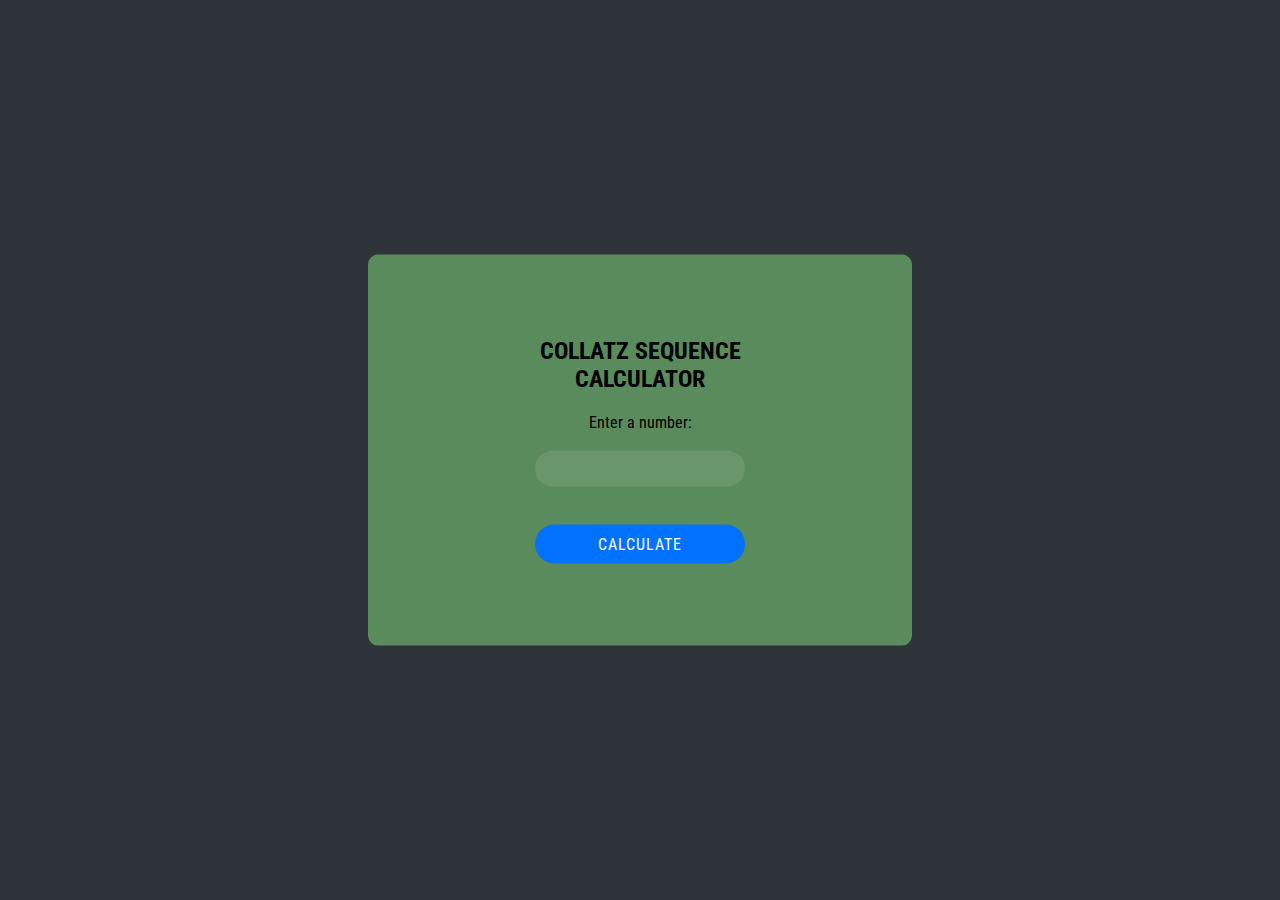
<file: math/collatz.html>
<!DOCTYPE html>
<html>
<head>
    <link rel="stylesheet" href="style.css">
    <title>Collatz Sequence Calculator</title>
    <script>
        function calculateCollatz() {
            var n = document.getElementById('n').value;
            if (n < 1 || isNaN(n)) {
                alert("Please enter a positive integer.");
                return;
            }
            var sequence = [n];
            while (n != 1) {
                if (n % 2 == 0) {
                    n = n / 2;
                } else {
                    n = 3 * n + 1;
                }
                sequence.push(n);
            }
            document.getElementById('result').innerHTML = "Result: " + sequence.join(", ");

            // Add solution
            var solution = "Solution: <br>";
            solution += "Start with number " + document.getElementById('n').value + ".<br>";
            solution += "Then, for each number in the sequence:<br>";
            solution += "If the number is even, divide it by 2.<br>";
            solution += "If the number is odd, multiply it by 3 and add 1.<br>";
            solution += "Repeat this process until you reach 1.<br>";
            document.getElementById('solution').innerHTML = solution;
        }
    </script>
</head>
<body>
    <section>
        <div class="container">
            <div class="calculator">
                <h2>Collatz Sequence Calculator</h2>
                <form>
                    <label for="n">Enter a number:</label><br>
                    <br>
                    <input type="number" id="n" name="n"><br>
                    <br>
                    <input type="button" value="Calculate" onclick="calculateCollatz()">
                </form>
                <p id="result"></p>
                <p id="solution"></p>
            </div>
        </div>
    </section>
</body>
</html>
</file>
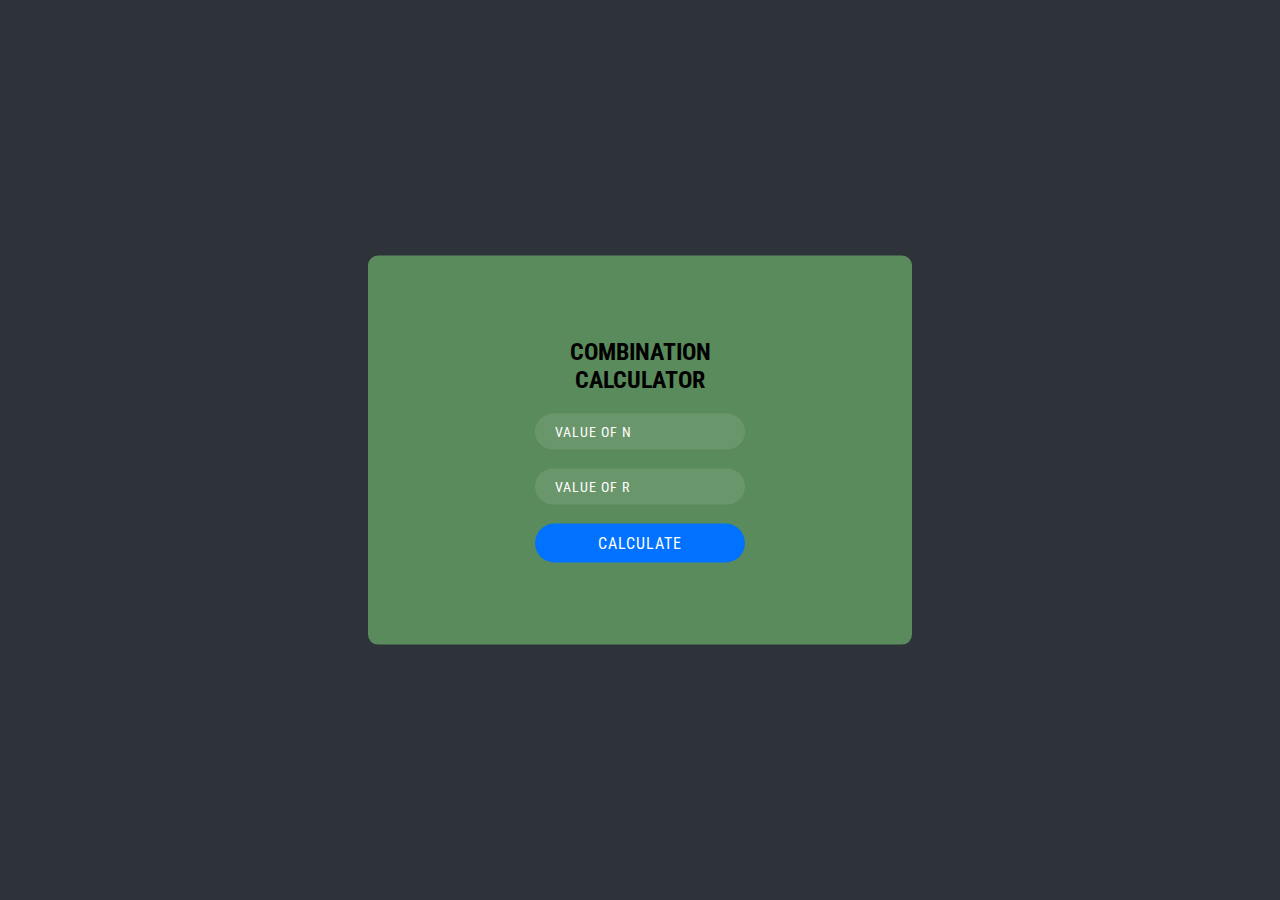
<file: math/combination.html>
<!DOCTYPE html>
<html>
<head>
    <title>Combination Calculator</title>
    <link rel="stylesheet" href="style.css">
    <script>
        function factorial(n) {
            return (n != 1) ? n * factorial(n - 1) : 1;
        }

        function calculateCombination() {
            var n = document.getElementById('n').value;
            var r = document.getElementById('r').value;
            if (n < r || n < 1 || r < 1 || isNaN(n) || isNaN(r)) {
                alert("Please enter valid positive integers for n and r where n >= r.");
                return;
            }
            var result = factorial(n) / (factorial(r) * factorial(n-r));
            document.getElementById('result').innerHTML = "Result: " + result;

            // Add solution
            var solution = "Solution: <br>";
            solution += "n! = " + n + "! = " + factorial(n) + "<br>";
            solution += "r! = " + r + "! = " + factorial(r) + "<br>";
            solution += "(n-r)! = (" + n + "-" + r + ")! = " + factorial(n-r) + "<br>";
            solution += "C(n, r) = n! / [r!(n-r)!] = " + factorial(n) + " / [" + factorial(r) + " * " + factorial(n-r) + "] = " + result;
            document.getElementById('solution').innerHTML = solution;
        }
    </script>
</head>
<body>
    <section>
        <div class="container">
            <div class="calculator">
                <h2>Combination Calculator</h2>
                <form>
                    <input type="number" placeholder="Value of n" id="n" name="n"><br>
                    <input type="number" placeholder="Value of r" id="r" name="r"><br>
                    <input type="button" value="Calculate" onclick="calculateCombination()">
                </form>
                <p id="result"></p>
                <p id="solution"></p>
            </div>
        </div>
    </section>
</body>
</html>
</file>
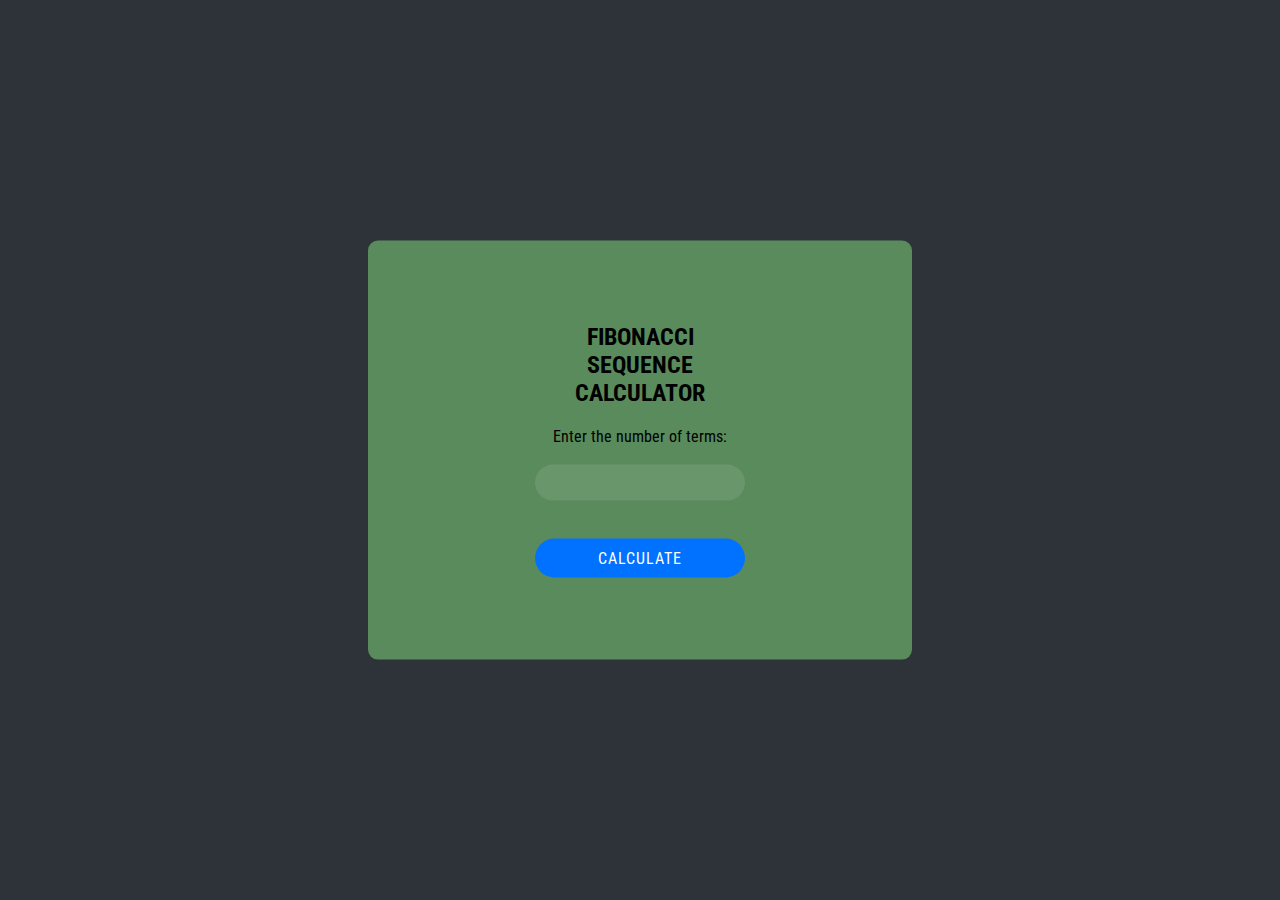
<file: math/fibonacci.html>
<!DOCTYPE html>
<html>
<head>
    <link rel="stylesheet" href="style.css">
    <title>Fibonacci Sequence Calculator</title>
    <script>
        function calculateFibonacci() {
            var n = document.getElementById('n').value;
            if (n < 1 || isNaN(n)) {
                alert("Please enter a positive integer.");
                return;
            }
            var sequence = [0, 1];
            for (var i = 2; i < n; i++) {
                sequence.push(sequence[i-1] + sequence[i-2]);
            }
            document.getElementById('result').innerHTML = "Result: " + sequence.join(", ");

            // Add solution
            var solution = "Solution: <br>";
            solution += "The Fibonacci sequence is a series of numbers where a number is the sum of the two preceding ones, usually starting with 0 and 1.<br>";
            solution += "Here's how the first " + n + " numbers are calculated:<br>";
            for (var i = 2; i < n; i++) {
                solution += "Number " + i + " in the sequence is " + sequence[i] + " (which is " + sequence[i-1] + " + " + sequence[i-2] + ").<br>";
            }
            document.getElementById('solution').innerHTML = solution;
        }
    </script>
</head>
<body>
    <section>
        <div class="container">
            <div class="calculator">
                <h2>Fibonacci Sequence Calculator</h2>
                    <label for="n">Enter the number of terms:</label><br>
                    <br>
                    <input type="number" id="n" name="n"><br>
                    <br>
                    <input type="button" value="Calculate" onclick="calculateFibonacci()">
                </form>
                <p id="result" style="overflow: -moz-hidden-unscrollable;"></p>
                <p id="solution"></p>
            </div>
        </div>
    </section>
</body>
</html>
</file>
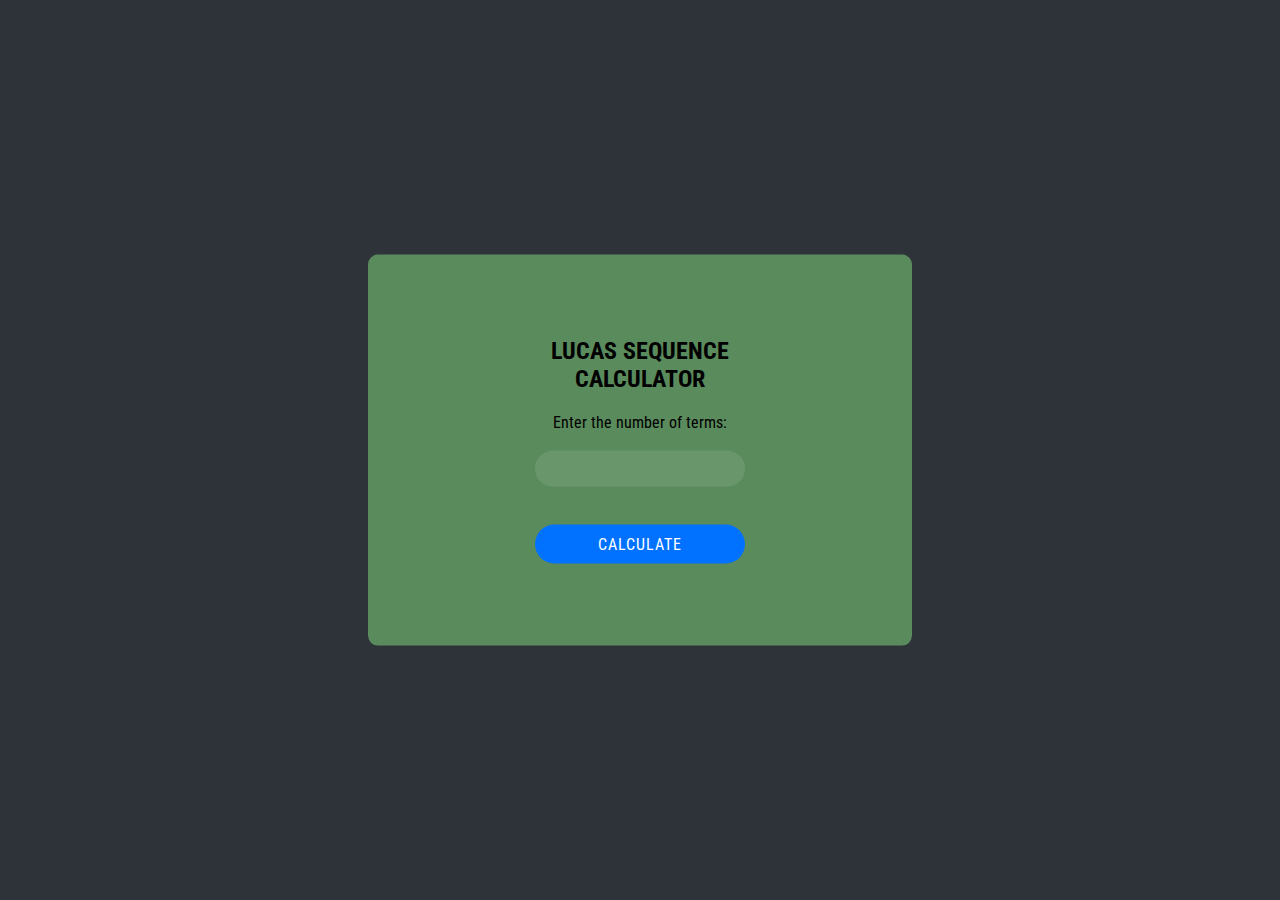
<file: math/lucas.html>
<!DOCTYPE html>
<html>
<head>
    <link rel="stylesheet" href="style.css">
    <title>Lucas Sequence Calculator</title>
    <script>
        function calculateLucas() {
            var n = document.getElementById('n').value;
            if (n < 1 || isNaN(n)) {
                alert("Please enter a positive integer.");
                return;
            }
            var sequence = [2, 1];
            for (var i = 2; i < n; i++) {
                sequence.push(sequence[i-1] + sequence[i-2]);
            }
            document.getElementById('result').innerHTML = "Result: " + sequence.join(", ");

            // Add solution
            var solution = "Solution: <br>";
            solution += "The Lucas sequence is a series of numbers where a number is the sum of the two preceding ones, starting with 2 and 1.<br>";
            solution += "Here's how the first " + n + " numbers are calculated:<br>";
            for (var i = 2; i < n; i++) {
                solution += "Number " + i + " in the sequence is " + sequence[i] + " (which is " + sequence[i-1] + " + " + sequence[i-2] + ").<br>";
            }
            document.getElementById('solution').innerHTML = solution;
        }
    </script>
</head>
<body>
    <section>
        <div class="container">
            <div class="calculator">
                <h2>Lucas Sequence Calculator</h2>
                    <label for="n">Enter the number of terms:</label><br>
                    <br>
                    <input type="number" id="n" name="n"><br>
                    <br>
                    <input type="button" value="Calculate" onclick="calculateLucas()">
                </form>
                <p id="result"></p>
                <p id="solution"></p>
            </div>
        </div>
    </section>
</body>
</html>
</file>
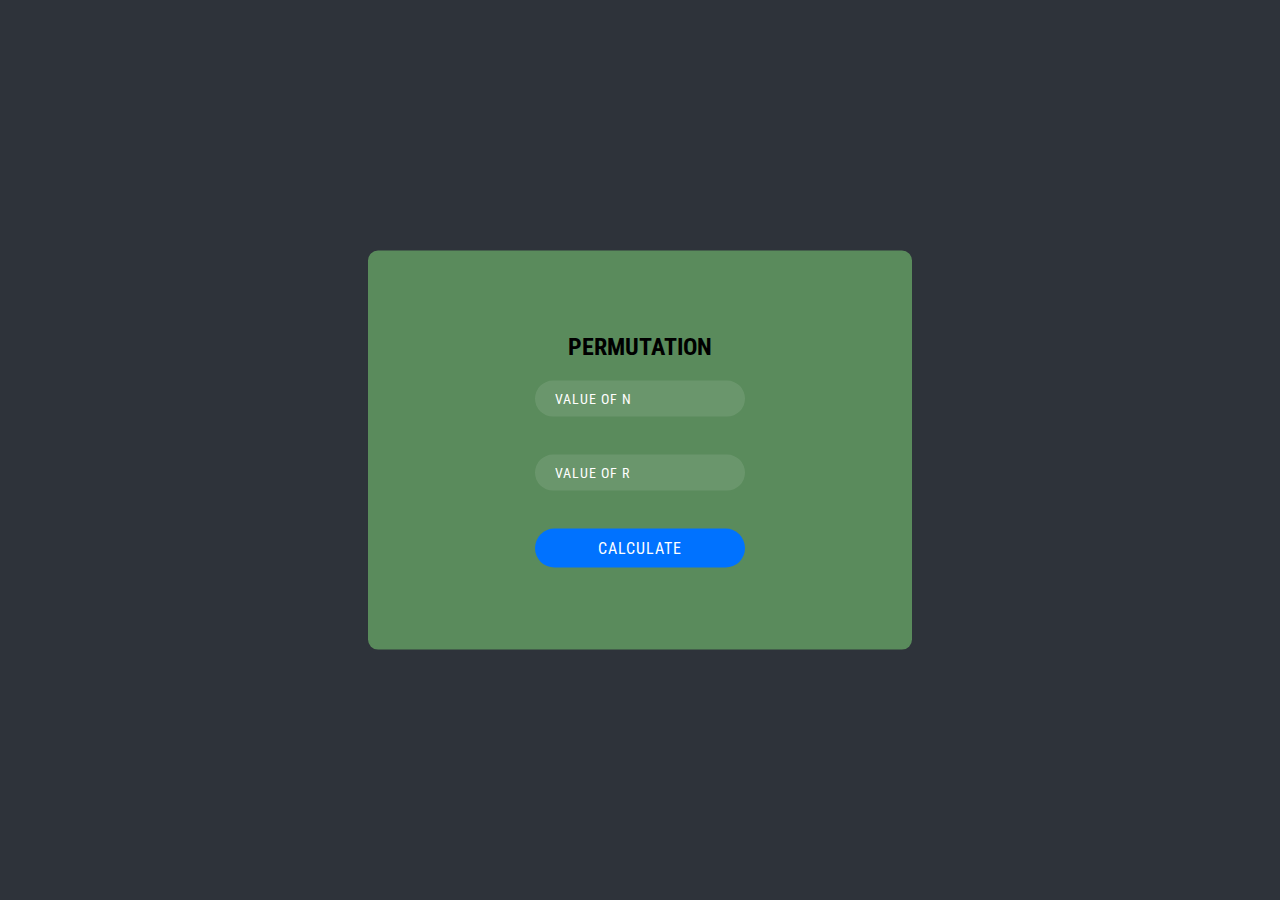
<file: math/permutation.html>
<!DOCTYPE html>
<html>
<head>
    <title>Permutation Calculator</title>
    <link rel="stylesheet" href="style.css">
    <script>
        function factorial(n) {
            return (n != 1) ? n * factorial(n - 1) : 1;
        }

        function calculatePermutation() {
            var n = Number(document.getElementById('n').value);
            var r = Number(document.getElementById('r').value);
            console.log('Calculating permutation for n=' + n + ' and r=' + r);
            if (n < r || n < 1 || r < 1 || isNaN(n) || isNaN(r)) {
                alert("Please enter valid positive integers for n and r where n >= r.");
                return;
            }
            var result = factorial(n) / factorial(n-r);
            console.log('Result: ' + result);
            document.getElementById('result').innerHTML = "Result: " + result;

            var solution = "Solution: <br>";
            solution += "n! = " + n + "! = " + factorial(n) + "<br>";
            solution += "(n-r)! = (" + n + "-" + r + ")! = " + factorial(n-r) + "<br>";
            solution += "P(n, r) = n! / (n-r)! = " + factorial(n) + " / " + factorial(n-r) + " = " + result;
            document.getElementById('solution').innerHTML = solution;
        }
    </script>
</head>
<body>
    <section>
    <div class="container">
        <div class="calculator">
            <h2>PERMUTATION</h2>
            <form>
                <input type="number" placeholder="Value of n" id="n" name="n"><br>
                <br>
                <input type="number" placeholder="Value of r" id="r" name="r"><br>
                <br>
                <input type="button" value="Calculate" onclick="calculatePermutation()">

                <p id="result"></p>
                <p id="solution"></p>
            </form>
        </div>
    </div>     
    </section>
</body>
</html>
</file>
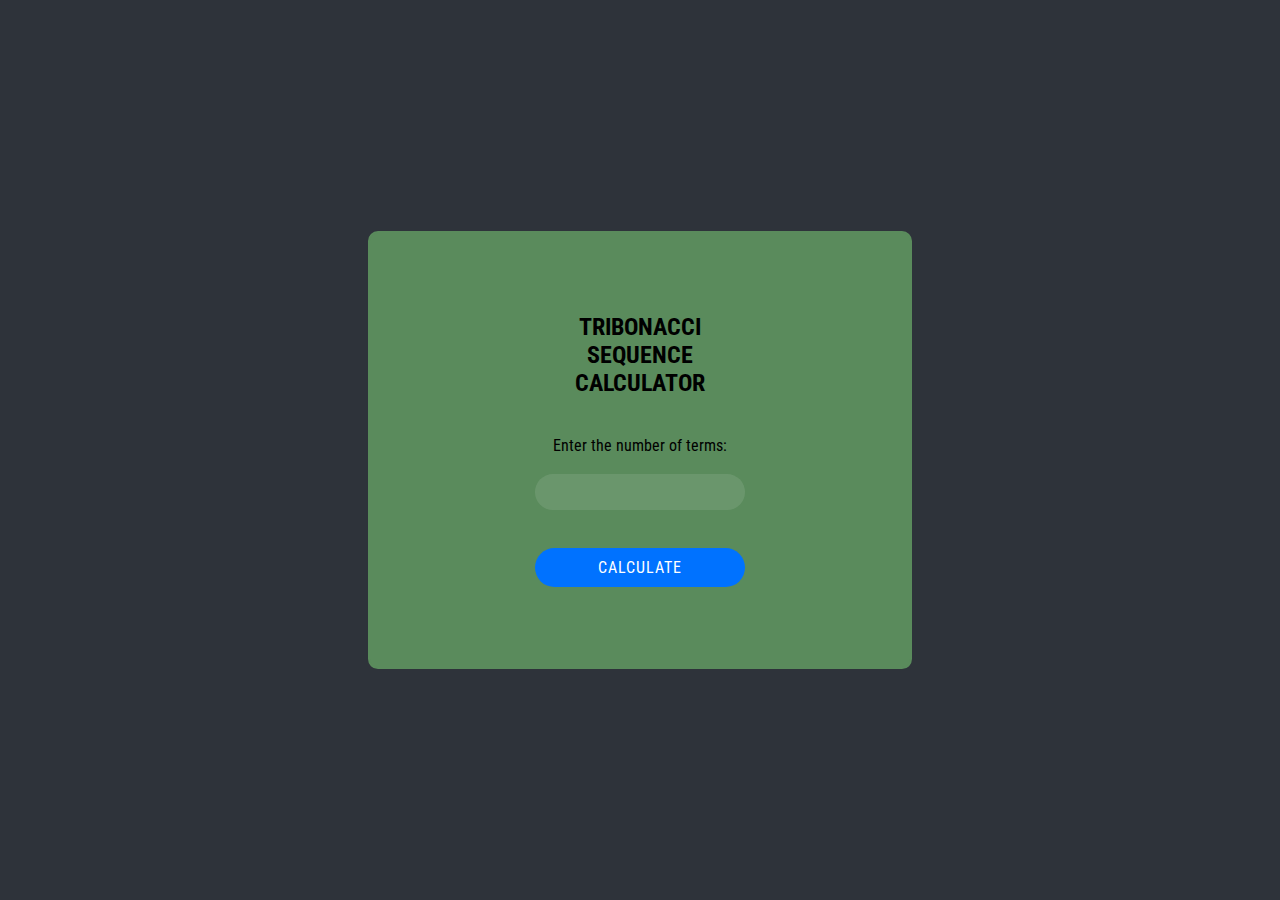
<file: math/tribonacci.html>
<!DOCTYPE html>
<html>
<head>
    <link rel="stylesheet" href="style.css">
    <title>Tribonacci Sequence Calculator</title>
    <script>
        function calculateTribonacci() {
            var n = document.getElementById('n').value;
            if (n < 1 || isNaN(n)) {
                alert("Please enter a positive integer.");
                return;
            }
            var sequence = [0, 1, 1];
            for (var i = 3; i < n; i++) {
                sequence.push(sequence[i-1] + sequence[i-2] + sequence[i-3]);
            }
            document.getElementById('result').innerHTML = "Result: " + sequence.join(", ");

            // Add solution
            var solution = "Solution: <br>";
            solution += "The Tribonacci sequence is a series of numbers where a number is the sum of the three preceding ones, usually starting with 0, 1, and 1.<br>";
            solution += "Here's how the first " + n + " numbers are calculated:<br>";
            for (var i = 3; i < n; i++) {
                solution += "Number " + i + " in the sequence is " + sequence[i] + " (which is " + sequence[i-1] + " + " + sequence[i-2] + " + " + sequence[i-3] + ").<br>";
            }
            document.getElementById('solution').innerHTML = solution;
        }
    </script>
</head>
<body>
    <section>
        <div class="container">
            <div class="calculator">
                <h2>Tribonacci Sequence Calculator</h2>
                    <br>
                    <label for="n">Enter the number of terms:</label><br>
                    <br>
                    <input type="number" id="n" name="n"><br>
                    <br>
                    <input type="button" value="Calculate" onclick="calculateTribonacci()">
                </form>
                <p id="result"></p>
                <p id="solution"></p>
            </div>
        </div>
    </section>
</body>
</html>
</file>
<file: math/style.css>
@import url("https://fonts.googleapis.com/css2?family=Roboto+Condensed:wght@700&display=swap");
body {
  margin: 0;
  padding: 0;
  font-family: "Roboto Condensed", sans-serif;
}
section{
    width: 100%;
    height: 100vh;
    background:#2e333a;
}
.bang{
    position: relative;
    width: 540;
    text-align: justify;
    padding: 10px;
    color: #2e333a;
}
.container{
    position: absolute;
    top: 50%;
    left: 50%;
    transform: translate(-50%,-50%);
    width:540px;
    text-align: center;
    border: 2px solid #5a8b5c;
    border-radius: 10px;
    background-color: #5a8b5c;
}
.container:hover{
    background: rgba(70, 197, 70, 0.616);
    box-shadow: 0 0 20px rgba(0, 0, 0, .2);
}
.calculator{
    position: relative;
    box-sizing: border-box;
    padding: 60px 30px;
    transition: .5s;
    margin: auto;
    width: 50%;
}
.calculator:hover{
    background: rgba(255, 255, 255, .1);
    box-shadow: 0 0 20px rgba(0, 0, 0, .2);
}
.calculator h1{
    margin: 0 0 20px;
    color: #fff;
    font-size: 30px;
    text-transform: uppercase;
}
.calculator input{
    display: block;
    width: 100%;
    padding: 10px 20px;
    box-sizing: border-box;
    border-radius: 25px;
    font-size: 14px;
    letter-spacing: 1px;
    color: #fff;
    text-transform: uppercase;
    border: none;
    background: rgba(255, 255, 255, .1);
    font-family: "Roboto Condensed", sans-serif;
}

.calculator input::placeholder{
    color: #fff;
}
.calculator input[type="button"]{
    color: #fff;
    background: #0072ff;
    font-size: 16px;
    border: none;
    cursor: pointer;
}
.calculator input[type="button"]:hover{
    background: #005aca;
}
.calculator p{
    color: #fff;
    margin: 20px auto;
    text-align: center;
    width: 140px;
}
h2{
    text-transform: uppercase;
}
a{
    text-decoration: none;
    color: #fff;
    display: block;
    border: 0px;
    background-color: #4e4545;
    border-radius: 5px;
    
}
a:hover{
    background-color: rgb(231, 223, 223);
    border-radius: 5px;
    color: #353232;
}
#landing{
    height: 50vh;
}
#nyok{
    margin-top: 50%;
    height: 50px;
    vertical-align: middle;
    line-height: 50px;
}
</file>
<file: assets/css/style.css>
/**
* Template Name: DevFolio
* Updated: Nov 17 2023 with Bootstrap v5.3.2
* Template URL: https://bootstrapmade.com/devfolio-bootstrap-portfolio-html-template/
* Author: BootstrapMade.com
* License: https://bootstrapmade.com/license/
*/

/*--------------------------------------------------------------
# General
--------------------------------------------------------------*/
body {
  background-color: #f5f5f5;
  color: #4e4e4e;
}

h1,
h2,
h3,
h4,
h5,
h6 {
  color: #1e1e1e;
}
a {
  color: #1e1e1e;
  text-decoration: none;
  transition: all 0.5s ease-in-out;
  font-style: normal;
}
#fib:hover{
  background-color: #0078ff;
  color: white;
  border: blue;
  padding: 10px;
  border-radius: 10px;

}
a:hover {
  color: #0078ff;
  text-decoration: none;
  transition: all 0.5s ease-in-out;
  border-radius: 4px;
}

.p-r {
  position: relative;
}

.color-a {
  text-decoration: none;
  color: #0078ff;
}

.color-d {
  color: #f5f5f5;
}

.color-text-a {
  text-decoration: none;
  color: #4e4e4e;
}

.box-shadow,
.card-blog,
.work-box,
.service-box,
.paralax-mf {
  box-shadow: 0 13px 8px -10px rgba(0, 0, 0, 0.1);
}

.box-shadow-a,
.button:hover {
  text-decoration: none;
  box-shadow: 0 0 0 4px #cde1f8;
}

.display-5 {
  font-size: 2.5rem;
  font-weight: 300;
  line-height: 1.1;
}

.display-6 {
  font-size: 2rem;
  font-weight: 300;
  line-height: 1.1;
}

.avatar {
  width: 32px;
  height: 32px;
  margin-right: 4px;
  overflow: hidden;
}

.bg-image {
  background-repeat: no-repeat;
  background-attachment: fixed;
  background-size: cover;
  background-position: center center;
}

@media (max-width: 1024px) {
  .bg-image {
    background-attachment: scroll;
  }
}

.overlay-mf {
  background-color: #0078ff;
}

.overlay-mf {
  position: absolute;
  top: 0;
  left: 0px;
  padding: 0;
  height: 100%;
  width: 100%;
  opacity: 0.7;
}

.paralax-mf {
  position: relative;
  padding: 8rem 0;
}

.display-table {
  width: 100%;
  height: 100%;
  display: table;
}

.table-cell {
  display: table-cell;
  vertical-align: middle;
}

/*--/ Sections /--*/
.sect-4 {
  padding: 4rem 0;
}

.sect-pt4 {
  padding-top: 4rem;
}

.sect-mt4 {
  margin-top: 4rem;
}

/*--/ Title s /--*/
.title-s {
  font-weight: 600;
  color: #1e1e1e;
  font-size: 1.1rem;
}

/*--/ Title A /--*/
.title-box {
  margin-bottom: 4rem;
}

.title-a {
  text-decoration: none;
  font-size: 3rem;
  font-weight: bold;
  text-transform: uppercase;
}

.subtitle-a {
  text-decoration: none;
  color: #4e4e4e;
}

.line-mf {
  width: 40px;
  height: 5px;
  background-color: #0078ff;
  margin: 0 auto;
}

/*--/ Title Left /--*/
.title-box-2 {
  margin-bottom: 3rem;
}

.title-left {
  font-size: 2rem;
  position: relative;
}

.title-left:before {
  content: "";
  position: absolute;
  height: 3px;
  background-color: #0078ff;
  width: 100px;
  bottom: -12px;
}

/*------/ Box /------*/
.box-pl2 {
  padding-left: 2rem;
}

.box-shadow-full {
  padding: 3rem 1.25rem;
  position: relative;
  background-color: #fff;
  margin-bottom: 3rem;
  z-index: 2;
  box-shadow: 0 1px 1px 0 rgba(0, 0, 0, 0.06), 0 2px 5px 0 rgba(0, 0, 0, 0.2);
}

@media (min-width: 768px) {
  .box-shadow-full {
    padding: 3rem;
  }
}

/*------/ Socials /------*/
.socials {
  padding: 1.5rem 0;
}

.socials ul li {
  display: inline-block;
}

.socials .ico-circle {
  height: 40px;
  width: 40px;
  font-size: 1.2rem;
  border-radius: 50%;
  line-height: 1.6;
  margin: 0 15px 0 0;
  box-shadow: 0 0 0 3px #0078ff;
  transition: all 500ms ease;
}

.socials .ico-circle:hover {
  background-color: #0078ff;
  color: #fff;
  box-shadow: 0 0 0 3px #cde1f8;
  transition: all 500ms ease;
}

/*------/ Ul resect /------*/
.ul-resect,
.widget-tags ul,
.widget-sidebar .list-sidebar,
.box-comments .list-comments,
.blog-wrapper .post-meta ul,
.list-ico,
.socials ul {
  list-style: none;
  padding-left: 0;
  margin-bottom: 0;
}

.list-ico {
  line-height: 2;
}

.list-ico span {
  color: #0078ff;
  margin-right: 10px;
}

/*------/ Ico Circle /------*/
.ico-circle {
  height: 100px;
  width: 100px;
  font-size: 2rem;
  border-radius: 50%;
  line-height: 1.55;
  margin: 0 auto;
  text-align: center;
  box-shadow: 0 0 0 10px #0078ff;
  display: block;
}

/*------/ Owl Carousel /------*/
.owl-theme .owl-dots {
  text-align: center;
  margin-top: 18px;
}

.owl-theme .owl-dots .owl-dot {
  display: inline-block;
}

.owl-theme .owl-dots .owl-dot span {
  width: 18px;
  height: 7px;
  margin: 5px 5px;
  background: #cde1f8;
  border: 0px solid #cde1f8;
  display: block;
  transition: all 0.6s ease-in-out;
  cursor: pointer;
}

.owl-theme .owl-dots .owl-dot:hover span {
  background-color: #cde1f8;
}

.owl-theme .owl-dots .owl-dot.active span {
  background-color: #1B1B1B;
  width: 25px;
}

/*--/ Scrolltop s /--*/
.scrolltop-mf {
  position: relative;
  display: none;
}

.scrolltop-mf span {
  z-index: 999;
  position: fixed;
  width: 42px;
  height: 42px;
  background-color: #0078ff;
  opacity: 0.7;
  font-size: 1.6rem;
  line-height: 1.5;
  text-align: center;
  color: #fff;
  top: auto;
  left: auto;
  right: 30px;
  bottom: 50px;
  cursor: pointer;
  border-radius: 50%;
}

/*--------------------------------------------------------------
# Back to top button
--------------------------------------------------------------*/
.back-to-top {
  position: fixed;
  visibility: hidden;
  opacity: 0;
  right: 15px;
  bottom: 15px;
  z-index: 996;
  background: #0078ff;
  width: 40px;
  height: 40px;
  border-radius: 50px;
  transition: all 0.4s;
}

.back-to-top i {
  font-size: 28px;
  color: #fff;
  line-height: 0;
}

.back-to-top:hover {
  background: #298eff;
  color: #fff;
}

.back-to-top.active {
  visibility: visible;
  opacity: 1;
}

/*------/ Prelaoder /------*/
#preloader {
  position: fixed;
  top: 0;
  left: 0;
  right: 0;
  bottom: 0;
  z-index: 9999;
  overflow: hidden;
  background: #fff;
}

#preloader:before {
  content: "";
  position: fixed;
  top: calc(50% - 30px);
  left: calc(50% - 30px);
  border: 6px solid #f2f2f2;
  border-top: 6px solid #0078ff;
  border-radius: 50%;
  width: 60px;
  height: 60px;
  animation: animate-preloader 1s linear infinite;
}

@keyframes animate-preloader {
  0% {
    transform: rotate(0deg);
  }

  100% {
    transform: rotate(360deg);
  }
}

/*------/ Button /------*/
.button {
  display: inline-block;
  padding: 0.3rem 0.6rem;
  text-align: center;
  vertical-align: middle;
  -webkit-user-select: none;
  -moz-user-select: none;
  user-select: none;
  font-size: 1rem;
  border-radius: 0.3rem;
  border: 1px solid transparent;
  transition: all 500ms ease;
  cursor: pointer;
}

.button:focus {
  outline: 0;
}

.button:hover {
  background-color: #0062d3;
  color: #fff;
  transition: all 500ms ease;
}

.button-a {
  text-decoration: none;
  background-color: #0078ff;
  color: #fff;
  border-color: #cde1f8;
}

.button-big {
  padding: 0.9rem 2.3rem;
  font-size: 1.2rem;
}

.button-rouded {
  border-radius: 5rem;
}

.btn-lg {
  padding: 0.5rem 1rem;
  font-size: 1.25rem;
  line-height: 1.5;
  border-radius: 0.3rem;
}

/*--------------------------------------------------------------
# Header
--------------------------------------------------------------*/
#header {
  transition: all 0.5s;
  z-index: 997;
  padding: 20px 0;
}

#header .logo {
  font-size: 28px;
  margin: 0;
  padding: 0;
  font-weight: 600;
  letter-spacing: 1px;
}

#header .logo a {
  color: #fff;
}

#header .logo img {
  max-height: 40px;
}

#header.header-scrolled {
  background: rgba(0, 0, 0, 0.9);
  padding: 12px 0;
}

/*--------------------------------------------------------------
# Navigation Menu
--------------------------------------------------------------*/
/**
* Desktop Navigation 
*/
.navbar {
  padding: 0;
}

.navbar ul {
  margin: 0;
  padding: 0;
  display: flex;
  list-style: none;
  align-items: center;
}

.navbar li {
  position: relative;
}

.navbar>ul>li {
  white-space: nowrap;
  padding: 10px 0 10px 30px;
}

.navbar a,
.navbar a:focus {
  display: flex;
  align-items: center;
  justify-content: space-between;
  color: #fff;
  font-size: 16px;
  font-weight: 600;
  padding: 0;
  white-space: nowrap;
  transition: 0.3s;
  letter-spacing: 0.4px;
  position: relative;
  text-transform: uppercase;
}

.navbar a i,
.navbar a:focus i {
  font-size: 12px;
  line-height: 0;
  margin-left: 5px;
}

.navbar>ul>li>a:before {
  content: "";
  position: absolute;
  width: 100%;
  height: 2px;
  bottom: -6px;
  left: 0;
  width: 0;
  background-color: #fff;
  visibility: hidden;
  transition: all 0.3s ease-in-out 0s;
}

.navbar a:hover:before,
.navbar li:hover>a:before,
.navbar .active:before {
  visibility: visible;
  width: 80%;
}

.navbar a:hover,
.navbar .active,
.navbar .active:focus,
.navbar li:hover>a {
  color: #fff;
}

.navbar .dropdown ul {
  display: block;
  position: absolute;
  left: 30px;
  top: calc(100% + 30px);
  margin: 0;
  padding: 10px 0;
  z-index: 99;
  opacity: 0;
  visibility: hidden;
  background: #fff;
  box-shadow: 0px 0px 30px rgba(127, 137, 161, 0.25);
  transition: 0.3s;
}

.navbar .dropdown ul li {
  min-width: 200px;
}

.navbar .dropdown ul a {
  padding: 10px 20px;
  font-size: 14px;
  text-transform: none;
  color: #4e4e4e;
}

.navbar .dropdown ul a i {
  font-size: 12px;
}

.navbar .dropdown ul a:hover,
.navbar .dropdown ul .active:hover,
.navbar .dropdown ul li:hover>a {
  color: #0078ff;
}

.navbar .dropdown:hover>ul {
  opacity: 1;
  top: 100%;
  visibility: visible;
}

.navbar .dropdown .dropdown ul {
  top: 0;
  left: calc(100% - 30px);
  visibility: hidden;
}

.navbar .dropdown .dropdown:hover>ul {
  opacity: 1;
  top: 0;
  left: 100%;
  visibility: visible;
}

@media (max-width: 1366px) {
  .navbar .dropdown .dropdown ul {
    left: -90%;
  }

  .navbar .dropdown .dropdown:hover>ul {
    left: -100%;
  }
}

/**
* Mobile Navigation 
*/
.mobile-nav-toggle {
  color: #fff;
  font-size: 28px;
  cursor: pointer;
  display: none;
  line-height: 0;
  transition: 0.5s;
}

@media (max-width: 991px) {
  .mobile-nav-toggle {
    display: block;
  }

  .navbar ul {
    display: none;
  }
}

.navbar-mobile {
  position: fixed;
  overflow: hidden;
  top: 0;
  right: 0;
  left: 0;
  bottom: 0;
  background: rgba(78, 78, 78, 0.9);
  transition: 0.3s;
  z-index: 999;
}

.navbar-mobile .mobile-nav-toggle {
  position: absolute;
  top: 15px;
  right: 15px;
}

.navbar-mobile ul {
  display: block;
  position: absolute;
  top: 55px;
  right: 15px;
  bottom: 15px;
  left: 15px;
  padding: 10px 0;
  background-color: #fff;
  overflow-y: auto;
  transition: 0.3s;
}

.navbar-mobile>ul>li {
  padding: 0;
}

.navbar-mobile a:hover:before,
.navbar-mobile li:hover>a:before,
.navbar-mobile .active:before {
  visibility: hidden;
}

.navbar-mobile a,
.navbar-mobile a:focus {
  padding: 10px 20px;
  font-size: 15px;
  color: #4e4e4e;
}

.navbar-mobile a:hover,
.navbar-mobile .active,
.navbar-mobile li:hover>a {
  color: #0078ff;
}

.navbar-mobile .getstarted,
.navbar-mobile .getstarted:focus {
  margin: 15px;
}

.navbar-mobile .dropdown ul {
  position: static;
  display: none;
  margin: 10px 20px;
  padding: 10px 0;
  z-index: 99;
  opacity: 1;
  visibility: visible;
  background: #fff;
  box-shadow: 0px 0px 30px rgba(127, 137, 161, 0.25);
}

.navbar-mobile .dropdown ul li {
  min-width: 200px;
}

.navbar-mobile .dropdown ul a {
  padding: 10px 20px;
}

.navbar-mobile .dropdown ul a i {
  font-size: 12px;
}

.navbar-mobile .dropdown ul a:hover,
.navbar-mobile .dropdown ul .active:hover,
.navbar-mobile .dropdown ul li:hover>a {
  color: #0078ff;
}

.navbar-mobile .dropdown>.dropdown-active {
  display: block;
}

/*--------------------------------------------------------------
# Hero Section
--------------------------------------------------------------*/
.hero {
  height: 100vh;
  position: relative;
  color: #fff;
}

.hero .hero-content {
  text-align: center;
  position: absolute;
}

.hero .overlay-itro {
  background-color: rgba(0, 0, 0, 0.6);
  position: absolute;
  top: 0;
  left: 0px;
  padding: 0;
  height: 100%;
  width: 100%;
  opacity: 0.9;
}

.hero .hero-title {
  color: #fff;
  font-weight: 600;
  font-size: 3rem;
}

@media (min-width: 768px) {
  .hero .hero-title {
    font-size: 4.5rem;
  }
}

.hero .hero-subtitle {
  font-size: 1.5rem;
  font-weight: 600;
}

@media (min-width: 768px) {
  .hero .hero-subtitle {
    font-size: 2.5rem;
  }
}

.hero .text-slider-items {
  display: none;
}

.hero-single {
  height: 350px;
}

.hero-single .hero-content {
  margin-top: 30px;
}

.hero-single .hero-title {
  text-transform: uppercase;
  font-size: 3rem;
}

@media (min-width: 768px) {
  .hero-single .hero-title {
    font-size: 3.5rem;
  }
}

.hero-single .breadcrumb {
  background-color: transparent;
  color: #0078ff;
}

.hero-single .breadcrumb .breadcrumb-item:before {
  color: #cde1f8;
}

.hero-single .breadcrumb .breadcrumb-item.active {
  color: #cde1f8;
}

.hero-single .breadcrumb a {
  color: #fff;
}

/*--------------------------------------------------------------
# About
--------------------------------------------------------------*/
.about-mf .box-shadow-full {
  padding-top: 4rem;
  padding-bottom: 4rem;
}

.about-mf .about-img {
  margin-bottom: 2rem;
}

.about-mf .about-img img {
  margin-left: 10px;
}

@media (min-width: 767px) {
  .about-mf .box-pl2 {
    margin-top: 3rem;
    padding-left: 0rem;
  }
}

.skill-mf span {
  color: #4e4e4e;
}

.skill-mf .progress {
  background-color: #cde1f8;
  margin: 0.5rem 0 1.2rem 0;
  border-radius: 0;
  height: 0.7rem;
}

.skill-mf .progress .progress-bar {
  height: 0.7rem;
  background-color: #0078ff;
}

/*--------------------------------------------------------------
# Services
--------------------------------------------------------------*/
.service-box {
  background-color: #fff;
  padding: 2.5rem 1.3rem;
  border-radius: 1rem;
  margin-bottom: 3rem;
  text-align: center;
}

.service-box:hover .ico-circle {
  transition: all 500ms ease;
  color: #fff;
  background-color: #0078ff;
  box-shadow: 0 0 0 10px #cde1f8;
}

.service-box .service-ico {
  margin-bottom: 1rem;
  color: #1e1e1e;
}

.service-box .ico-circle {
  transition: all 500ms ease;
  display: inline-flex;
  align-items: center;
  justify-content: center;
}

.service-box .ico-circle i {
  line-height: 0;
  font-size: 40px;
}

.service-box .s-title {
  font-size: 1.4rem;
  text-transform: uppercase;
  text-align: center;
  padding: 0.4rem 0;
}

.service-box .s-description {
  color: #4e4e4e;
}

/*--------------------------------------------------------------
# Counter
--------------------------------------------------------------*/
.counter-box {
  color: #fff;
  text-align: center;
}

@media (min-width: 577px) {
  .counter-box {
    margin-bottom: 1.8rem;
  }
}

.counter-ico {
  margin-bottom: 1rem;
}

.counter-ico .ico-circle {
  height: 60px;
  width: 60px;
  line-height: 1.5;
  box-shadow: 0 0 0 10px #cde1f8;
}

.counter-num .counter {
  font-size: 2rem;
  margin-bottom: 0;
}

/*--------------------------------------------------------------
# Portfolio
--------------------------------------------------------------*/
.work-box {
  margin-bottom: 3rem;
  -webkit-backface-visibility: hidden;
  backface-visibility: hidden;
  background-color: #fff;
}

.work-box:hover img {
  transform: scale(1.3);
}

.work-img {
  display: block;
  overflow: hidden;
}

.work-img img {
  transition: all 1s;
}

.work-content {
  padding: 2rem 3% 1rem 4%;
}

.work-content .w-more {
  color: #4e4e4e;
  font-size: 0.8rem;
}

.work-content .w-more .w-ctegory {
  color: #0078ff;
}

.work-content .w-like {
  font-size: 2.5rem;
  color: #0078ff;
  float: right;
}

.work-content .w-like a {
  color: #0078ff;
}

.work-content .w-like .num-like {
  font-size: 0.7rem;
}

.w-title {
  font-size: 1.2rem;
}

/*--------------------------------------------------------------
# Portfolio Details
--------------------------------------------------------------*/
.portfolio-details {
  padding-top: 40px;
}

.portfolio-details .portfolio-details-slider img {
  width: 100%;
}

.portfolio-details .portfolio-details-slider .swiper-pagination {
  margin-top: 20px;
  position: relative;
}

.portfolio-details .portfolio-details-slider .swiper-pagination .swiper-pagination-bullet {
  width: 12px;
  height: 12px;
  background-color: #fff;
  opacity: 1;
  border: 1px solid #0078ff;
}

.portfolio-details .portfolio-details-slider .swiper-pagination .swiper-pagination-bullet-active {
  background-color: #0078ff;
}

.portfolio-details .portfolio-info {
  padding: 30px;
  box-shadow: 0px 0 30px rgba(78, 78, 78, 0.08);
}

.portfolio-details .portfolio-info h3 {
  font-size: 22px;
  font-weight: 700;
  margin-bottom: 20px;
  padding-bottom: 20px;
  border-bottom: 1px solid #eee;
}

.portfolio-details .portfolio-info ul {
  list-style: none;
  padding: 0;
  font-size: 15px;
}

.portfolio-details .portfolio-info ul li+li {
  margin-top: 10px;
}

.portfolio-details .portfolio-description {
  padding-top: 30px;
}

.portfolio-details .portfolio-description h2 {
  font-size: 26px;
  font-weight: 700;
  margin-bottom: 20px;
}

.portfolio-details .portfolio-description p {
  padding: 0;
}

/*--------------------------------------------------------------
# Testimonials
--------------------------------------------------------------*/
.testimonial-box {
  color: #fff;
  text-align: center;
}

.testimonial-box .author-test {
  margin-top: 1rem;
}

.testimonial-box .author-test img {
  margin: 0 auto;
}

.testimonial-box .author {
  color: #fff;
  text-transform: uppercase;
  font-weight: 600;
  margin: 1rem 0;
  display: block;
  font-size: 1.4rem;
}

.testimonial-box .comit {
  font-size: 2rem;
  color: #0078ff;
  background-color: #fff;
  width: 52px;
  height: 52px;
  display: block;
  margin: 0 auto;
  border-radius: 50%;
  line-height: 1.6;
}

@media (min-width: 768px) {
  .testimonial-box .description {
    padding: 0 5rem;
  }
}

@media (min-width: 992px) {
  .testimonial-box .description {
    padding: 0 8rem;
  }
}

@media (min-width: 1200px) {
  .testimonial-box .description {
    padding: 0 13rem;
  }
}

.swiper-pagination {
  margin-top: 20px;
  position: relative;
}

.swiper-pagination .swiper-pagination-bullet {
  width: 12px;
  height: 12px;
  background-color: rgba(255, 255, 255, 0.4);
  opacity: 1;
}

.swiper-pagination .swiper-pagination-bullet-active {
  background-color: #fff;
}

/*--------------------------------------------------------------
# Contact
--------------------------------------------------------------*/
.footer-paralax {
  padding: 4rem 0 0 0;
}

.contact-mf {
  margin-top: 4rem;
}

@media (min-width: 767px) {
  .contact-mf .box-pl2 {
    margin-top: 3rem;
    padding-left: 0rem;
  }
}

.php-email-form .error-message {
  display: none;
  color: #fff;
  background: #ed3c0d;
  text-align: center;
  padding: 15px;
  font-weight: 600;
}

.php-email-form .sent-message {
  display: none;
  color: #fff;
  background: #18d26e;
  text-align: center;
  padding: 15px;
  font-weight: 600;
}

.php-email-form .loading {
  display: none;
  background: #fff;
  text-align: center;
  padding: 15px;
}

.php-email-form .loading:before {
  content: "";
  display: inline-block;
  border-radius: 50%;
  width: 24px;
  height: 24px;
  margin: 0 10px -6px 0;
  border: 3px solid #18d26e;
  border-top-color: #eee;
  animation: animate-loading 1s linear infinite;
}

.php-email-form input,
.php-email-form textarea {
  border-radius: 0;
  box-shadow: none;
  font-size: 14px;
}

.php-email-form input:focus,
.php-email-form textarea:focus {
  border-color: #0078ff;
}

.php-email-form input {
  padding: 10px 15px;
}

.php-email-form textarea {
  padding: 12px 15px;
  margin-bottom: 0;
}

.php-email-form button[type=submit] {
  background: #0078ff;
  border: 0;
  padding: 10px 24px;
  color: #fff;
  transition: 0.4s;
}

.php-email-form button[type=submit]:hover {
  background: #3393ff;
}

@keyframes animate-loading {
  0% {
    transform: rotate(0deg);
  }

  100% {
    transform: rotate(360deg);
  }
}

/*--------------------------------------------------------------
# Blog
--------------------------------------------------------------*/
@media (min-width: 767px) {
  .card-blog {
    margin-bottom: 3rem;
  }
}

.card-blog .card-body {
  position: relative;
}

.card-blog .card-category-box {
  position: absolute;
  text-align: center;
  top: -16px;
  left: 15px;
  right: 15px;
  line-height: 25px;
  overflow: hidden;
}

.card-blog .card-category {
  display: inline-block;
  color: #fff;
  padding: 0 15px 5px;
  overflow: hidden;
  background-color: #0078ff;
  border-radius: 4px;
}

.card-blog .card-category .category {
  color: #fff;
  display: inline-block;
  text-transform: uppercase;
  font-size: 0.7rem;
  letter-spacing: 0.1px;
  margin-bottom: 0;
}

.card-blog .card-title {
  font-size: 1.3rem;
  margin-top: 0.6rem;
}

.card-blog .card-description {
  color: #4e4e4e;
}

.card-blog .post-author {
  display: inline-block;
}

.card-blog .post-date {
  color: #4e4e4e;
  display: inline-block;
  float: right;
}

/*--------------------------------------------------------------
# Blog Single
--------------------------------------------------------------*/
.post-box,
.form-comments,
.box-comments,
.widget-sidebar {
  padding: 2rem;
  background-color: #fff;
  margin-bottom: 3rem;
}

@media (min-width: 768px) {

  .post-box,
  .form-comments,
  .box-comments,
  .widget-sidebar {
    padding: 3rem;
  }
}

.blog-wrapper .article-title {
  font-size: 1.5rem;
}

@media (min-width: 768px) {
  .blog-wrapper .article-title {
    font-size: 1.9rem;
  }
}

.blog-wrapper .post-meta {
  margin: 1rem 0;
}

.blog-wrapper .post-meta ul {
  border-left: 4px solid #0078ff;
  margin-top: 1rem;
}

.blog-wrapper .post-meta ul li {
  display: inline-block;
  margin-left: 15px;
}

.blog-wrapper .post-meta ul a {
  color: #0078ff;
}

.blog-wrapper .post-meta ul span {
  color: #1e1e1e;
}

.blog-wrapper .blockquote {
  border-left: 4px solid #0078ff;
  padding: 18px;
  font-style: italic;
}

/*------/ Comments /------*/
.box-comments .list-comments li {
  padding-bottom: 40px;
}

.box-comments .list-comments .comment-avatar {
  display: table-cell;
  vertical-align: top;
}

.box-comments .list-comments .comment-avatar img {
  width: 80px;
  height: 80px;
}

.box-comments .list-comments .comment-author {
  font-size: 1.3rem;
}

@media (min-width: 768px) {
  .box-comments .list-comments .comment-author {
    font-size: 1.5rem;
  }
}

.box-comments .list-comments .comment-details {
  display: table-cell;
  vertical-align: top;
  padding-left: 25px;
}

.box-comments .list-comments a {
  color: #0078ff;
}

.box-comments .list-comments span {
  color: #1e1e1e;
  font-style: italic;
}

.box-comments .comment-children {
  margin-left: 40px;
}

/*------/ Sidebar /------*/
.widget-sidebar .sidebar-title {
  font-size: 1.6rem;
  font-weight: 600;
  border-left: 5px solid #0078ff;
  padding-left: 15px;
  text-transform: uppercase;
  margin-bottom: 1.5rem;
}

.widget-sidebar .list-sidebar li {
  position: relative;
  padding: 6px 0 6px 24px;
}

.widget-sidebar .list-sidebar li:before {
  position: absolute;
  content: "";
  width: 10px;
  height: 1px;
  left: 0;
  background-color: #0078ff;
  top: 20px;
}

.sidebar-search input {
  background-color: #fff;
  border-radius: 0;
  transition: all 0.5s ease-in-out;
}

.sidebar-search .btn-search {
  background-color: #0078ff;
  border-color: #0078ff;
  border-radius: 0;
  padding-left: 20px;
  padding-right: 20px;
}

.widget-tags ul li {
  display: inline-block;
  background-color: #0078ff;
  padding: 0.2rem 0.6rem;
  margin-bottom: 0.5rem;
  border-radius: 15px;
}

.widget-tags ul li a {
  color: #fff;
}

/*--------------------------------------------------------------
# Footer
--------------------------------------------------------------*/
footer {
  text-align: center;
  color: #fff;
  padding: 25px 0;
  background: #0062d3;
}

footer .copyright {
  margin-bottom: 0.3rem;
}

footer .credits {
  margin-bottom: 0;
}

footer .credits a {
  color: #fff;
}
</file>
